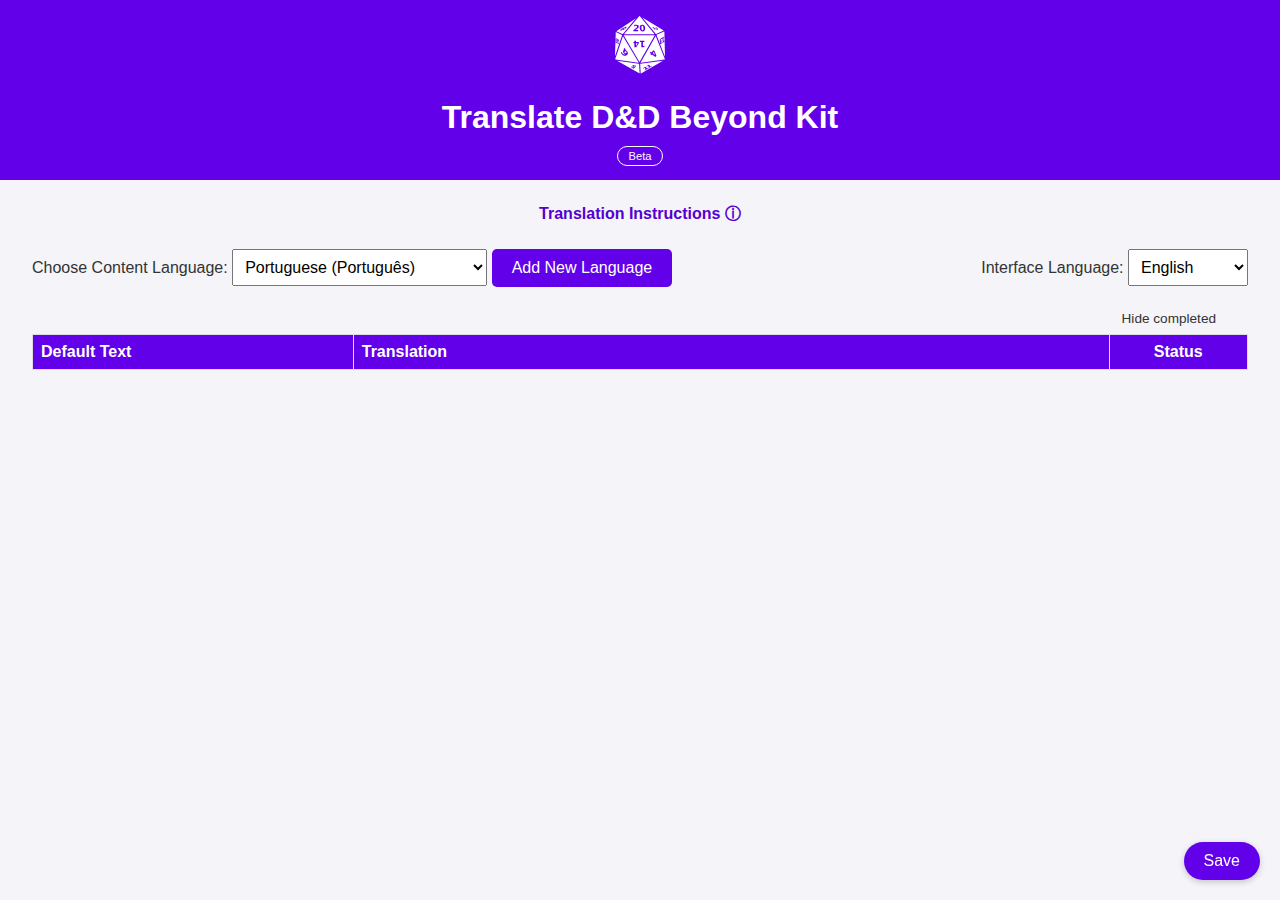
<file: website/translate/index.html>
<!DOCTYPE html>
<html lang="en">

<head>
  <meta charset="UTF-8">
  <meta name="viewport" content="width=device-width, initial-scale=1.0">
  <title>Translate D&D Beyond Kit</title>
  <link rel="shortcut icon" href="/favicon.png" type="image/x-icon">
  <style>
    body {
      font-family: Arial, sans-serif;
      margin: 0;
      padding: 0;
      background-color: #f4f4f9;
      color: #333;
    }

    header {
      background-color: #6200ea;
      color: #fff;
      padding: 1em;
      text-align: center;
    }

    header svg {
      width: 50px;
      cursor: pointer;
    }

    header h1 {
      margin-bottom: .6rem;
    }

    header span {
      font-size: 0.7em;
      border-radius: 20px;
      padding: 3px 10px;
      border: 1px solid #fff;
      cursor: pointer;
    }

    main {
      padding: 0.5em 2em 2em 2em;
    }

    select,
    button {
      padding: 0.5em;
      margin: 0.5em 0;
      font-size: 1em;
    }

    table {
      width: 100%;
      border-collapse: collapse;
      margin-top: .5em;
      table-layout: fixed;
    }

    table,
    th,
    td {
      border: 1px solid #ddd;
    }

    th,
    td {
      padding: 0.5em;
      text-align: left;
    }

    th {
      background-color: #6200ea;
      color: white;
      user-select: none;
    }

    th.resizable {
      position: relative;
    }

    th.resizable:nth-child(1) {
      cursor: col-resize;
    }

    th.resizable::after {
      content: "";
      position: absolute;
      right: 0;
      top: 0;
      bottom: 0;
      width: 5px;
    }

    textarea {
      width: 100%;
      padding: 0.5em;
      border: 1px solid #ccc;
      border-radius: 4px;
      font-size: 1em;
      box-sizing: border-box;
      resize: none;
      overflow: hidden;
      min-height: 30px;
    }

    input {
      padding: 0.5em;
      border: 1px solid #ccc;
      border-radius: 4px;
      font-size: 1em;
      box-sizing: border-box;
      resize: none;
      overflow: hidden;
      min-height: 30px;
      margin-bottom: 10px;
    }

    textarea:focus,
    input:focus {
      outline: none;
      border-color: #6200ea;
      box-shadow: 0 0 3px #6200ea;
    }

    .status-complete {
      color: #1bb10e;
      background-color: #cdffc8;
      font-weight: bold;
      text-align: center;
    }

    .status-incomplete {
      color: #c00010;
      background-color: #ffe2e3;
      font-weight: bold;
      text-align: center;
    }

    .translations-area {
      display: flex;
      align-items: center;
      justify-content: space-between;
    }

    .step-by-step {
      text-align: center;
      display: flex;
      align-items: center;
      justify-content: center;
    }

    .step-by-step p {
      font-weight: bold;
      color: #5600cf;
      transition: color ease 0.3s;
      cursor: pointer;
    }

    .step-by-step p:hover {
      color: #9430ff;
    }

    .popup {
      display: none;
      position: fixed;
      top: 50%;
      left: 50%;
      transform: translate(-50%, -50%);
      width: 50%;
      padding: 20px;
      background-color: white;
      border-radius: 10px;
      box-shadow: 0 0 10px rgba(0, 0, 0, 0.1);
      z-index: 100;
      line-height: 130%;
    }

    .popup h2 {
      text-align: center;
    }

    .popup .close-area {
      display: flex;
      align-items: center;
      justify-content: center;
    }

    .popup button {
      padding: 10px 20px;
      background-color: #6200ea;
      color: white;
      border: none;
      border-radius: 5px;
      cursor: pointer;
    }

    .popup a {
      text-decoration: none;
      color: #281e35;
      cursor: pointer;
      font-size: 0.7rem;
    }

    #overlay {
      position: fixed;
      top: 0;
      left: 0;
      width: 100%;
      height: 100%;
      background-color: rgba(0, 0, 0, 0.5);
      display: none;
    }

    #floatingButton {
      position: fixed;
      bottom: 20px;
      right: 20px;
      border-radius: 30px;
      background-color: #6200ea;
      color: white;
      padding: 10px 20px;
      cursor: pointer;
      z-index: 1000;
      box-shadow: 0 2px 6px rgba(0, 0, 0, 0.2);
      transition: all ease .3s;
    }

    #floatingButton:hover {
      background-color: #791aff;
      transform: translate(0, -3px);
    }

    .filters-area {
      display: flex;
      align-items: center;
      justify-content: flex-end;
    }

    .filters-area span {
      font-size: 0.85rem;
      cursor: pointer;
      margin-top: 1rem;
      margin-right: 2rem;
      user-select: none;
    }

    #newLanguage {
      background-color: #6200ea;
      color: white;
      padding: 10px 20px;
      border: none;
      border-radius: 5px;
      cursor: pointer;
      transition: all ease .3s;
    }

    #newLanguage:hover {
      background-color: #791aff;
    }
  </style>
</head>

<body>
  <header>
    <div onclick="window.open('https:\/\/dnd-beyond-kit.hoffmann.io', '_blank')">
      <svg version="1.1" viewBox="0 0 272.33 313.39" xmlns="http://www.w3.org/2000/svg">
        <title>Twenty-Sided Dice</title>
        <g transform="translate(-246.69 -375.67)">
          <path
            d="m379.93 375.67c-0.57042 0.0194-1.2261 0.22811-1.5854 0.73174l-80.673 96.527c-1.3425 1.6806-1.4331 2.0557 0.3659 2.0732l161.59-0.42695c2.2208-0.18146 2.2305-0.0702 0.79265-1.9513l-79.271-96.527c-0.16389-0.25521-0.64874-0.44097-1.2196-0.42694zm15.488 8.5979 72.746 88.478c0.97444 1.1817 1.2119 1.2488 2.927 0.42695l38.355-17.562c2.5123-1.1339 2.1642-1.3661 0.48784-2.5002l-114.52-68.843zm-33.964 3.2317c-0.034-0.0722-0.6255 0.36995-1.9513 1.2806l-105.61 69.514 33.05 15c1.7241 0.56842 2.2392 0.59885 3.3536-0.79279l69.697-83.234c0.98238-1.1366 1.4962-1.6962 1.4634-1.7684zm33.416 35.245c4.6684 2e-4 8.4059 1.6096 11.159 4.8173 2.7517 3.1917 4.3047 7.7518 4.6954 13.659 0.3892 5.8913-0.59833 10.451-2.927 13.659-2.3298 3.1917-5.8196 4.7562-10.488 4.7562-4.6846 0-8.4072-1.5645-11.159-4.7562-2.7527-3.2077-4.3057-7.7676-4.6952-13.659-0.3907-5.9071 0.59706-10.467 2.9269-13.659 2.3287-3.2077 5.8034-4.8171 10.488-4.8173zm-30.672 0.36587c4.2558 2e-4 7.4467 0.93134 9.5125 2.805 2.0817 1.8738 2.8256 4.4546 2.3171 7.8051-0.29394 1.9374-1.0612 3.7439-2.3171 5.4271-1.2535 1.6674-3.683 3.9578-7.3173 6.7684l-8.5977 6.6466h15.61l-0.97563 6.7075h-25.854l1.0366-6.7075 14.696-11.464c1.3181-1.048 2.3411-2.0485 3.0488-3.0489 0.70753-1.0004 1.1165-2.091 1.2804-3.1708 0.25311-1.6674-0.0642-3.0083-1.0364-4.0245-0.95756-1.0162-2.4107-1.5243-4.2686-1.5245-1.4292 1.9e-4 -3.0242 0.35649-4.8173 0.97563-1.7907 0.60354-3.7333 1.4763-5.8539 2.683l1.1587-7.8051c2.1679-0.68277 4.272-1.1751 6.3417-1.5243 2.072-0.36527 4.0994-0.5487 6.0366-0.5489zm31.099 5.9149c-1.9691 0-3.3036 0.91787-4.0246 2.7439-0.72196 1.8104-0.9647 4.9443-0.67069 9.3905 0.29703 4.494 0.92682 7.6096 1.8902 9.4516 0.96343 1.842 2.4214 2.805 4.3905 2.805 1.9532 0 3.3047-0.96294 4.0245-2.805 0.71981-1.842 0.96786-4.9576 0.67083-9.4516-0.29409-4.4462-0.92926-7.5801-1.8904-9.3905-0.94639-1.826-2.4214-2.7439-4.3903-2.7439zm-87.686 4.9391c0.84542 0 1.4391 0.2117 1.7073 0.67083 0.5305 0.91321-0.14034 2.6937-1.9512 5.4269-1.8165 2.7429-3.9027 5.0749-6.2807 6.9514-2.3843 1.8715-5.0217 3.2797-7.8661 4.2075-1.8448 0.60178-3.1177 0.75963-3.8414 0.42674-0.73034-0.33796-0.89867-1.1819-0.48785-2.4391-1.3742 1.4533-2.8096 2.714-4.3295 3.7197-1.5197 1.0055-3.068 1.7864-4.6952 2.3171-2.4218 0.78989-3.8802 0.73232-4.2684-0.18341-0.38855-0.91514 0.30804-2.6709 2.0121-5.2441 1.6916-2.5542 3.5833-4.7209 5.732-6.4636 2.1357-1.7386 4.4561-2.9866 6.8905-3.7806 1.6271-0.53074 2.7625-0.67044 3.4147-0.36586 0.6584 0.29504 0.81134 1.0236 0.48777 2.1341 1.4869-1.6081 3.0585-2.9626 4.7563-4.0854 1.6912-1.128 3.4599-2.0202 5.3049-2.6221 1.4223-0.46382 2.5694-0.6683 3.4147-0.67065zm162.75 1.4634c1.4516 1.2147 2.7929 2.4709 4.0245 3.6586 1.2409 1.1877 2.3675 2.3335 3.3536 3.4758 2.1663 2.5094 3.3182 4.4606 3.4148 5.8538 0.10532 1.4026-0.83845 2.1208-2.8051 2.1341-1.1369 0-2.4662-0.33132-3.9634-0.91457-1.488-0.58323-3.852-1.7784-7.1344-3.6586l-7.8051-4.4515 7.9882 9.2077-3.9636 0.0605-13.171-15.244 3.9635-0.0605 13.354 7.6223c1.2054 0.67924 2.2397 1.2006 3.1099 1.5243 0.87015 0.32392 1.6224 0.49211 2.256 0.48782 0.97856 0 1.4409-0.36782 1.4636-1.0365 0.031-0.65954-0.39577-1.5265-1.3415-2.6221-0.7275-0.84257-1.6986-1.8055-2.927-2.805-1.2191-0.99944-2.6959-2.0332-4.3904-3.1708l4.5735-0.0605zm-168.18 4.0856c-0.4525 0.0429-1.0636 0.13658-1.7685 0.36586-1.422 0.46383-2.6816 1.1107-3.7806 1.8902-1.1116 0.78381-2.015 1.6746-2.683 2.683-0.67418 1.018-0.82079 1.7122-0.42675 2.0123 0.39377 0.30011 1.3345 0.2158 2.7439-0.24392 1.4094-0.45972 2.6627-1.097 3.7806-1.8904 1.1053-0.78889 2.0089-1.7259 2.683-2.7439 0.66799-1.0084 0.81421-1.6565 0.42692-1.9513-0.20018-0.14441-0.52328-0.16392-0.97555-0.12101zm-13.232 4.6343c-0.36241 0.0274-0.83235 0.11897-1.4025 0.3048-1.1403 0.37209-2.1409 0.92723-3.0488 1.5854-0.92102 0.66246-1.6946 1.4081-2.2564 2.2563-0.57423 0.86714-0.72974 1.4367-0.42677 1.7074 0.30907 0.26128 1.0676 0.18537 2.1953-0.18342 1.1403-0.37192 2.1278-0.86207 3.0488-1.5245 0.92705-0.67184 1.6818-1.45 2.256-2.3171 0.56186-0.84823 0.73614-1.385 0.42699-1.6463-0.15414-0.13069-0.43048-0.21055-0.79272-0.18343zm226.1 15.61c-0.32817 0.0235-0.84598 0.21231-1.6463 0.5487l-39.391 17.988c-1.3986 0.63494-1.3106 1.4906-0.79271 2.5611l45.794 116.16-3.2927-135.31c-0.1015-1.4797-0.12292-1.9905-0.67092-1.9513zm-264.15 3.5976-4.2074 131.65 38.782-113.91c0.57289-1.6822 0.55941-1.7673-0.60982-2.3171l-33.964-15.427zm210.86 17.074-165.25 0.42695c-2.3616-0.0351-2.2638-0.0331-1.0975 1.8902l83.905 141.53c1.417 2.1597 1.2654 2.0918 2.744-0.121l80.612-141.77c0.70556-1.1261 1.2108-1.914-0.91475-1.9513zm6.5856 3.7197c-0.15225 0.0645-0.31859 0.63826-0.79265 1.5244l-81.161 142.81c-0.88551 1.5076-1.0961 2.0479 1.0366 1.7074l128.85-17.744c2.0434-0.46654 1.9814-1.1973 1.2807-3.2319l-48.599-123.48c-0.3215-1.1829-0.45694-1.6494-0.60972-1.5854zm-178.18 1.3415c-0.15801 0.11311-0.30011 0.71495-0.60981 1.5854l-41.16 121.16c-0.70087 2.5741-0.78013 3.5412 1.8293 4.0245l123.11 17.805c2.328 0.34987 2.0303-0.82265 1.4634-1.9513l-83.783-141.35c-0.52732-1.0678-0.69637-1.394-0.85367-1.2804zm224.03 1.5854 0.24391 5.061-4.1464 2.683 0.97555 18.354 4.1464-4.0856 0.30503 5.0002-4.2075 4.0245-4.4513 2.866-1.2196-23.354-1.9512 1.2195 0.0602 1.4635c-0.91317-0.12686-1.8031-0.0703-2.683 0.12101-0.88743 0.21015-1.724 0.56568-2.5611 1.0976-1.2436 0.79027-2.1813 1.7144-2.8049 2.805-0.63176 1.0958-0.91849 2.281-0.85375 3.5367 0.0658 1.2939 0.44182 2.0305 1.1586 2.2563 0.70919 0.24352 1.7242-0.0194 3.0488-0.85369l1.8905-1.2196 0.24384 4.7563-1.9512 1.2195c-1.1785 0.74872-2.0744 1.6235-2.6221 2.5611-0.54699 0.95007-0.79243 1.9911-0.73179 3.1708 0.0562 1.0908 0.3842 1.7723 0.97555 2.0122 0.59166 0.23979 1.4151 0.0409 2.4391-0.60978 0.75595-0.4802 1.4979-1.1331 2.2564-1.8902 0.75843-0.75709 1.5188-1.6166 2.2561-2.6221l0.24385 5.366c-0.9055 0.99476-1.7829 1.8406-2.683 2.6221-0.89994 0.7813-1.805 1.4545-2.683 2.0122-2.3651 1.5029-4.1328 2.0594-5.366 1.5854-1.2406-0.45601-1.9478-1.8939-2.0732-4.3293-0.0854-1.6617 0.10353-3.2126 0.60975-4.6343 0.50655-1.4092 1.3032-2.7133 2.3782-3.8417-1.2528 0.28527-2.2296 0.0352-2.9268-0.79261-0.70485-0.80978-1.0614-2.1345-1.1587-4.0245-0.14439-2.8159 0.40147-5.3949 1.7073-7.7442 1.3066-2.3367 3.3262-4.3531 5.9758-6.0367 0.93466-0.59397 1.8498-1.1054 2.8049-1.4634 0.19534-0.076 0.41248-0.11706 0.60981-0.18342l0.0602-0.0605 12.683-8.049zm-259.82 9.8783c0.6217-0.0409 1.2735 0.16196 2.0122 0.60977 1.6284 0.98637 2.8197 2.836 3.5366 5.5488 0.0451 0.17173 0.0817 0.3725 0.12099 0.5489l0.24385-3.2319 8.7808 5.3052-0.36589 4.4512-2.8658-1.7074-1.2807 15.976 2.988 0.60977-0.30494 4.3295-3.049-0.54889-3.0489-1.8902 1.6466-20.366-2.5002-1.4635c0.37493 2.3359 0.49744 5.0261 0.24393 8.1099-0.33681 4.0977-1.1451 6.9526-2.378 8.6588-1.2394 1.714-2.7548 2.0163-4.5734 0.91477-0.57615-0.34909-1.118-0.77466-1.6462-1.2806-0.52827-0.50597-1.083-1.0919-1.5855-1.7682l0.36598-4.5734c0.49047 0.82051 1.0125 1.4951 1.4634 2.0124 0.44989 0.52841 0.89392 0.94832 1.3415 1.2196 0.96238 0.58284 1.7534 0.49385 2.3781-0.24391 0.62368-0.72666 1.0198-2.1187 1.2806-4.1465-0.41408 0.31882-0.828 0.48294-1.2806 0.48781-0.45377 0.0195-0.95423-0.1191-1.4635-0.42694-1.2814-0.77604-2.2046-2.1269-2.8658-4.0854-0.6672-1.962-0.92951-4.1824-0.73179-6.5856 0.21841-2.6578 0.8188-4.5363 1.8293-5.6099 0.50488-0.53134 1.0855-0.81174 1.7074-0.8537zm0.91444 4.4513c-0.22727 0.0506-0.44006 0.21267-0.60957 0.48781-0.34553 0.55805-0.55148 1.5372-0.67076 2.988-0.1191 1.4508-0.1033 2.644 0.12101 3.5367 0.21967 0.90032 0.6488 1.5446 1.2196 1.8902 0.56497 0.34246 0.99584 0.19319 1.3414-0.36585 0.33901-0.55027 0.55149-1.537 0.67067-2.9878 0.1191-1.4508 0.0976-2.6364-0.12101-3.5367-0.22617-0.89271-0.59341-1.4871-1.1585-1.8293-0.28544-0.17369-0.56527-0.23417-0.79287-0.18344zm96.832 9.0246h8.6588v6.4636h15.793v7.8662l-14.269 21.22h-10.183v-22.44h-5.061v-6.6466h5.061v-6.4636zm30.001 0h24.818v6.3417h-8.049v22.989l8.2928-1.7074v6.2197l-8.2928 1.7074h-8.72v-29.208h-8.049v-6.3417zm-21.342 13.11v14.939l10.061-14.939h-10.061zm-61.282 26.891 5.7319 7.8051-2.683 1.7684c0.4139 0.0937 0.79707 0.16391 1.2195 0.30478 3.3674 1.1358 6.4656 3.6471 9.2686 7.4392 3.0894 4.18 4.3354 8.1296 3.7195 11.952-0.63811 3.8155-3.1154 7.1327-7.3782 9.9394-4.369 2.8766-8.7658 3.8362-13.232 2.805-4.4888-1.0379-8.4402-3.9295-11.891-8.5979-1.0935-1.4795-2.0861-2.9336-2.9269-4.4513-0.84098-1.5177-1.5645-3.0819-2.1952-4.6954l4.8782-3.2317c0.47722 1.7144 1.0633 3.2645 1.7073 4.6343 0.63193 1.3776 1.3458 2.6315 2.1952 3.7806 1.8261 2.4705 3.8229 4.0017 5.9758 4.6343 2.141 0.64041 4.3787 0.37797 6.7684-0.85366-1.2792-0.56706-2.4357-1.3368-3.5366-2.2563-1.1127-0.91164-2.1437-2.0465-3.1097-3.3537-2.4314-3.2895-3.6328-6.4597-3.5368-9.5125 0.0856-3.0672 1.4011-5.4474 3.9635-7.1345 0.70856-0.46635 1.4526-0.81816 2.1951-1.0976l-3.9634-5.366 6.8295-4.5123zm155.61 11.281 6.6464 5.1221 10.61 24.879-5.305 7.866-19.147-14.635-2.6221 3.9026-5.6709-4.3293 2.683-3.9636-5.549-4.2074 4.5734-6.7075 5.4879 4.2684 8.293-12.195zm-151.04 6.1586c-1.033 0.0683-2.1326 0.5167-3.2928 1.2806-1.5468 1.0184-2.396 2.1158-2.6219 3.3537-0.24861 1.2314 0.13655 2.6204 1.2195 4.0856 1.0723 1.4508 2.2768 2.2806 3.5976 2.5 1.2983 0.21288 2.7216-0.20098 4.2684-1.2196 1.547-1.0184 2.4346-2.1224 2.683-3.3536 0.22617-1.2379-0.14829-2.6348-1.2195-4.0856-1.083-1.465-2.2993-2.2871-3.5976-2.5-0.3304-0.0547-0.69232-0.0839-1.0367-0.0604zm153.66 2.6222-5.244 7.744 12.683 9.7564-7.4393-17.5zm-199.58 48.843 120.8 68.539c1.5641 0.94791 1.9296 0.60252 1.7073-1.0366l-2.5611-48.05c-0.0697-1.5507-0.27982-2.1821-1.8901-2.4391l-118.05-17.013zm249.76 0.121-122.63 16.952c-1.618 0.23844-1.3259 1.0328-1.3415 2.1952l2.6221 48.904c0.13476 1.4838 0.0914 2.0158 1.8902 1.0976l119.46-69.149zm-76.771 21.098 8.9637 9.9394 7.0123-4.1464 1.9513 2.1952-18.415 10.915-2.9877 1.7684-18.415 10.915-1.9513-2.1343 7.0124-4.1464-7.1344-7.8051-6.5855 4.8172-1.9513-2.1342 6.5857-4.7562 7.5001-4.4514 9.0247 9.9394 3.9635-2.3782 2.9878-1.7684 3.9636-2.3781-7.0734-7.8051-6.6466 4.8172-1.8901-2.1343 6.5855-4.8171 7.5002-4.4515zm-80.612 1.4635c2.3727 0.10779 4.5151 0.9278 6.5247 2.439 2.2312 1.678 3.1759 3.4877 2.8051 5.488-0.3712 2.0004-2.0271 4.0005-4.9393 5.9759-1.7322 1.1749-3.522 1.9776-5.305 2.5l2.0732 1.5854-4.6954 3.1708-4.1464-3.1098 1.5244-1.0366c-2.597-0.17033-4.9427-1.0198-7.0733-2.6221-0.80232-0.6033-1.5301-1.1899-2.1343-1.8293-0.61204-0.63396-1.1331-1.3134-1.5854-2.0122l3.3539-2.2561c0.35511 0.76466 0.75556 1.4088 1.2195 2.0122 0.47184 0.59791 1.0198 1.1752 1.6463 1.6464 1.3142 0.98833 2.7663 1.4941 4.2684 1.5244 1.5101 0.0247 3.0446-0.46856 4.6954-1.4024-0.92419-0.11621-1.7706-0.30451-2.5612-0.60981-0.79057-0.3053-1.5075-0.70234-2.195-1.2195-1.75-1.3159-2.6206-2.7894-2.6221-4.3295 0.0191-1.5396 0.91928-2.8892 2.6829-4.0855 1.9496-1.3224 4.0987-1.93 6.4636-1.8293zm1.0367 3.6587c-0.92364 0.0685-1.8754 0.4452-2.9269 1.1586-1.0598 0.71884-1.6851 1.418-1.8293 2.0732-0.13663 0.64979 0.20375 1.2489 0.97556 1.8293 0.77179 0.58039 1.5844 0.85639 2.5 0.79272 0.92348-0.0696 1.9283-0.50067 2.9879-1.2195 1.0516-0.71334 1.6241-1.3571 1.7684-2.0122 0.1444-0.65529-0.14241-1.3099-0.9146-1.8904-0.77197-0.58028-1.6374-0.80081-2.5611-0.73164z"
            fill="white" />
        </g>
      </svg>
    </div>
    <h1 id="headerTitle">Translate D&D Beyond Kit</h1>
    <span onclick="window.open('https:\/\/github.com/TaylorHo/dnd-beyond-kit/discussions/17', '_blank')">Beta</span>
  </header>

  <main>

    <div class="step-by-step">
      <p><span id="instructions">Translation Instructions</span> &#9432;</p>
    </div>

    <div class="translations-area">
      <div><label for="languageSelect" id="contentLanguageLabel">Choose Content Language:</label>
        <select id="languageSelect"></select>

        <button id="newLanguage">Add New Language</button>
      </div>

      <div>
        <label for="uiLanguageSelect" id="uiLanguageLabel">Interface Language:</label>
        <select id="uiLanguageSelect"></select>
      </div>
    </div>

    <div class="filters-area">
      <span id="hideCompletedText" onclick="hideOrShowCompletedContent()">Hide completed</span>
    </div>

    <table>
      <thead>
        <tr>
          <th class="resizable" style="width: 25%;" id="defaultTextColumn">Default Text</th>
          <th class="resizable"><span id="translationColumn">Translation</span>&nbsp;<span
              id="translationCompletude"></span>
          </th>
          <th style="width: 10%; text-align: center;" id="statusColumn">Status</th>
        </tr>
      </thead>
      <tbody id="translationTable">
        <!-- Dynamically populated -->
      </tbody>
    </table>

    <div id="floatingButton">
      Save
    </div>

    <div id="fullInstructions" class="popup">
      <!-- Filled dynamically based on current language -->
    </div>
    <div id="sendTranslations" class="popup" style="text-align: center;">
      <!-- Filled dynamically based on current language -->
    </div>
    <div id="sendNewLanguage" class="popup" style="text-align: center;">
      <h2>Add new Language</h2>
      <p>Please, fill in the following fields to add a new language to the extension:</p>

      <label for="language-name-in-english">Language name in English: </label>
      <input type="text" id="language-name-in-english" name="language-name-in-english"><br />

      <label for="language-name-original">Language name in your language: </label>
      <input type="email" id="language-name-original" name="language-name-original"><br />

      <button onclick="goToNewTranslationsPage()" style="margin-top: 20px;">Continue</button>
    </div>
    <div id="overlay" onclick="closePopUp()"></div>

  </main>

  <script>
    const uiTranslations = {
      "en": {
        languageName: "English",
        headerTitle: "Translate D&D Beyond Kit",
        uiLanguageLabel: "Interface Language:",
        contentLanguageLabel: "Language to translate:",
        defaultTextColumn: "Default Text (English)",
        translationColumn: "Translation",
        statusColumn: "Status",
        newLanguageButton: "Add New Language",
        complete: "Complete",
        incomplete: "Incomplete",
        save: "Save",
        instructions: {
          title: "Instructions for translation",
          instructions: "Translation Instructions",
          structure: "Page Editing Structure",
          languageToBeTranslated: "Choose the language to be translated in the top left corner.",
          interfaceLanguage: "Choose the interface language in the top right corner.",
          table: "Table",
          standardText: "Standard Text",
          originalText: "Original text in English",
          translation: "Translation",
          translationText: "Translation in the chosen language and the translation completeness percentage",
          status: "Status",
          statusText: "Indicates if there is already a translation",
          howToUse: "How to use",
          step1: `Fill in the fields of the "Translation" column with the respective translation for the chosen language.`,
          step2: `Once you have finished the translations/edits you want to make, click the "Save" button at the bottom right corner.`,
          step3: `After clicking the button, fill in your name and email (optional, if you want credits on the extension page).`,
          step4: `Finally, click "Submit Translations." We will receive them and include them in the extension as soon as possible.`,
          close: "Close",
        },
        sendForm: {
          title: "Send Translations",
          instructions: "The information below is optional. If provided, we will add your translation credits to the extension’s page.",
          name: "Name (Optional)",
          email: "E-mail/Website/Link (Optional)",
          send: "Send Translations",
          justDownload: "Just download the JSON file",
        },
        hideCompleted: "Hide completed",
        showCompleted: "Show completed",
      },
      "pt": {
        languageName: "Português",
        headerTitle: "Traduzir D&D Beyond Kit",
        uiLanguageLabel: "Idioma da Interface:",
        contentLanguageLabel: "Idioma para tradução:",
        defaultTextColumn: "Texto Padrão (Inglês)",
        translationColumn: "Tradução",
        statusColumn: "Status",
        newLanguageButton: "Adicionar Novo Idioma",
        complete: "Completo",
        incomplete: "Incompleto",
        save: "Salvar",
        instructions: {
          title: "Instruções de tradução",
          instructions: "Instruções de Tradução",
          structure: "Estrutura da página de edição",
          languageToBeTranslated: "Escolha do idioma a ser traduzido no canto superior esquerdo.",
          interfaceLanguage: "Escolha do idioma da interface no canto superior direito.",
          table: "Tabela",
          standardText: "Texto padrão",
          originalText: "Texto original no Inglês",
          translation: "Tradução",
          translationText: "Tradução no idioma escolhido e a porcentagem de completude das traduções",
          status: "Status",
          statusText: "Indica se já existe uma tradução",
          howToUse: "Como utilizar",
          step1: `Preencha os campos da coluna "Tradução" com a respectiva tradução para o idioma escolhido.`,
          step2: `Ao finalizar as traduções/edições que gostaria de fazer, clique no botão "Salvar" no canto inferior direito.`,
          step3: `Após clicar no botão, preencha seu nome e e-mail (opcionais, caso queira créditos na página da extensão).`,
          step4: `Por fim, clique em "Enviar traduções". Nós vamos recebê-las e incluir na extensão o quanto antes possível.`,
          close: "Fechar",
        },
        sendForm: {
          title: "Enviar traduções",
          instructions: "Os dados a baixo são opcionais. Se forem informados, vamos adicionar seus créditos da tradução na página da extensão.",
          name: "Nome (Opcional)",
          email: "E-mail/Website/Link (Opcional)",
          send: "Enviar Traduções",
          justDownload: "Apenas baixar o arquivo JSON",
        },
        hideCompleted: "Esconder concluídas",
        showCompleted: "Mostrar concluídas",
      },
      "fr": {
        languageName: "Français",
        headerTitle: "Traduire le D&D Beyond Kit",
        uiLanguageLabel: "Langue de l'interface :",
        contentLanguageLabel: "Langue à traduire :",
        defaultTextColumn: "Texte par défaut (Anglais)",
        translationColumn: "Traduction",
        statusColumn: "Statut",
        newLanguageButton: "Ajouter une nouvelle langue",
        complete: "Complet",
        incomplete: "Incomplet",
        save: "Sauvegarder",
        instructions: {
          title: "Instructions pour la traduction",
          instructions: "Instructions de Traduction",
          structure: "Structure de la page d'édition",
          languageToBeTranslated: "Choisissez la langue à traduire en haut à gauche.",
          interfaceLanguage: "Choisissez la langue de l'interface en haut à droite.",
          table: "Tableau",
          standardText: "Texte standard",
          originalText: "Texte original en anglais",
          translation: "Traduction",
          translationText: "Traduction dans la langue choisie et le pourcentage de complétion des traductions",
          status: "Statut",
          statusText: "Indique si une traduction existe déjà",
          howToUse: "Comment utiliser",
          step1: `Remplissez les champs de la colonne "Traduction" avec la traduction respective pour la langue choisie.`,
          step2: `Lorsque vous avez terminé les traductions/éditions que vous souhaitez effectuer, cliquez sur le bouton "Enregistrer" en bas à droite.`,
          step3: `Après avoir cliqué sur le bouton, remplissez votre nom et votre email (optionnels, si vous souhaitez des crédits sur la page de l'extension).`,
          step4: `Enfin, cliquez sur "Soumettre les traductions". Nous les recevrons et les inclurons dans l'extension dès que possible.`,
          close: "Fermer",
        },
        sendForm: {
          title: "Envoyer des traductions",
          instructions: "Les informations ci-dessous sont facultatives. Si elles sont fournies, nous ajouterons vos crédits de traduction à la page de l'extension.",
          name: "Nom (Optionnel)",
          email: "E-mail/Website/Link (Optionnel)",
          send: "Envoyer les traductions",
          justDownload: "Il suffit de télécharger le fichier JSON",
        },
        hideCompleted: "Masquer terminées",
        showCompleted: "Afficher terminées",
      },
      "it": {
        languageName: "Italiano",
        headerTitle: "Traduci D&D Beyond Kit",
        uiLanguageLabel: "Lingua dell'interfaccia:",
        contentLanguageLabel: "Lingua da tradurre:",
        defaultTextColumn: "Testo di default (Inglese)",
        translationColumn: "Traduzione",
        statusColumn: "Stato",
        newLanguageButton: "Aggiungi Nuova Lingua",
        complete: "Completo",
        incomplete: "Incompleto",
        save: "Salva",
        instructions: {
          title: "Istruzioni per la traduzione",
          instructions: "Istruzioni di Traduzione",
          structure: "Struttura della pagina di modifica",
          languageToBeTranslated: "Scegli la lingua da tradurre nell'angolo in alto a sinistra.",
          interfaceLanguage: "Scegli la lingua dell'interfaccia nell'angolo in alto a destra.",
          table: "Tabella",
          standardText: "Testo standard",
          originalText: "Testo originale in inglese",
          translation: "Traduzione",
          translationText: "Traduzione nella lingua scelta e il percentuale di completezza delle traduzioni",
          status: "Stato",
          statusText: "Indica se esiste già una traduzione",
          howToUse: "Come utilizzare",
          step1: `Compila i campi della colonna "Traduzione" con la rispettiva traduzione per la lingua scelta.`,
          step2: `Una volta terminato le traduzioni/modifiche che desideri fare, clicca sul pulsante "Salva" nell'angolo in basso a destra.`,
          step3: `Dopo aver cliccato sul pulsante, compila il tuo nome e email (opzionali, se desideri i crediti nella pagina dell'estensione).`,
          step4: `Infine, clicca su "Invia traduzioni". Le riceveremo e le includeremo nell'estensione il prima possibile.`,
          close: "Chiudi",
        },
        sendForm: {
          title: "Invia Traduzioni",
          instructions: "I dati qui sotto sono facoltativi. Se forniti, aggiungeremo i crediti della tua traduzione alla pagina dell'estensione.",
          name: "Nome (Opzionale)",
          email: "E-mail/Website/Link (Opzionale)",
          send: "Invia Traduzioni",
          justDownload: "Basta scaricare il file JSON",
        },
        hideCompleted: "Nascondi completate",
        showCompleted: "Mostra completate",
      },
      "es": {
        languageName: "Español",
        headerTitle: "Traducir D&D Beyond Kit",
        uiLanguageLabel: "Idioma de la interfaz:",
        contentLanguageLabel: "Idioma para traducir:",
        defaultTextColumn: "Texto por defecto (Inglés)",
        translationColumn: "Traducción",
        statusColumn: "Estado",
        newLanguageButton: "Agregar Nuevo Idioma",
        complete: "Completo",
        incomplete: "Incompleto",
        save: "Ahorrar",
        instructions: {
          title: "Instrucciones para la traducción",
          instructions: "Instrucciones de Traducción",
          structure: "Estructura de la página de edición",
          languageToBeTranslated: "Elige el idioma a traducir en la esquina superior izquierda.",
          interfaceLanguage: "Elige el idioma de la interfaz en la esquina superior derecha.",
          table: "Tabla",
          standardText: "Texto estándar",
          originalText: "Texto original en inglés",
          translation: "Traducción",
          translationText: "Traducción en el idioma elegido y el porcentaje de completitud de las traducciones",
          status: "Estado",
          statusText: "Indica si ya existe una traducción",
          howToUse: "Cómo utilizar",
          step1: `Llenar los campos de la columna "Traducción" con la traducción respectiva para el idioma elegido.`,
          step2: `Al finalizar las traducciones/ediciones que deseas hacer, haz clic en el botón "Guardar" en la esquina inferior derecha.`,
          step3: `Después de hacer clic en el botón, completa tu nombre y correo electrónico (opcional, si deseas créditos en la página de la extensión).`,
          step4: `Finalmente, haz clic en "Enviar traducciones". Las recibiremos e incluiremos en la extensión lo antes posible.`,
          close: "Cerrar",
        },
        sendForm: {
          title: "Enviar Traducciones",
          instructions: "Los datos a continuación son opcionales. Si se proporcionan, añadiremos tus créditos de traducción a la página de la extensión.",
          name: "Nombre (Opcional)",
          email: "Correo electrónico/Website/Link (Opcional)",
          send: "Enviar Traducciones",
          justDownload: "Solo descargar el archivo JSON",
        },
        hideCompleted: "Ocultar completadas",
        showCompleted: "Mostrar completadas",
      },
      "de": {
        languageName: "Deutsch",
        headerTitle: "Übersetzen des D&D Beyond Kit",
        uiLanguageLabel: "Schnittstellensprache:",
        contentLanguageLabel: "Sprache zu übersetzen:",
        defaultTextColumn: "Standardtext (Englisch)",
        translationColumn: "Übersetzung",
        statusColumn: "Status",
        newLanguageButton: "Neue Sprache hinzufügen",
        complete: "Vervollständigt",
        incomplete: "Unvollständig",
        save: "Speichern",
        instructions: {
          title: "Anleitung zur Übersetzung",
          instructions: "Übersetzungsanweisungen",
          structure: "Aufbau der Bearbeitungsseite",
          languageToBeTranslated: "Wählen Sie die Sprache, die übersetzt werden soll, in der oberen linken Ecke.",
          interfaceLanguage: "Wählen Sie die Sprache der Benutzeroberfläche in der oberen rechten Ecke.",
          table: "Tabelle",
          standardText: "Standardtext",
          originalText: "Originaltext auf Englisch",
          translation: "Übersetzung",
          translationText: "Übersetzung in die gewählte Sprache und der Prozentsatz der Abschlussrate der Übersetzungen",
          status: "Status",
          statusText: "Gibt an, ob es bereits eine Übersetzung gibt",
          howToUse: "So verwenden Sie es",
          step1: `Füllen Sie die Felder der Spalte "Übersetzung" mit der jeweiligen Übersetzung in die gewählte Sprache aus.`,
          step2: `Wenn Sie die gewünschten Übersetzungen/Änderungen abgeschlossen haben, klicken Sie auf die Schaltfläche "Speichern" in der unteren rechten Ecke.`,
          step3: `Nach dem Klicken auf die Schaltfläche, füllen Sie Ihren Namen und Ihre E-Mail-Adresse aus (optional, wenn Sie Credits auf der Erweiterungsseite möchten).`,
          step4: `Schließlich klicken Sie auf "Übersetzungen einreichen". Wir erhalten sie und fügen sie so schnell wie möglich zur Erweiterung hinzu.`,
          close: "Schließen",
        },
        sendForm: {
          title: "Übersetzungen senden",
          instructions: "Die unten stehenden Daten sind optional. Wenn sie bereitgestellt werden, fügen wir Ihre Übersetzungs-Credits zur Erweiterungsseite hinzu.",
          name: "Name (Optional)",
          email: "E-mail/Website/Link (Optional)",
          send: "Übersetzungen senden",
          justDownload: "Einfach die JSON-Datei herunterladen",
        },
        hideCompleted: "Abgeschlossene ausblenden",
        showCompleted: "Abgeschlossene anzeigen",
      },
      "cz": {
        languageName: "Čeština",
        headerTitle: "Přeložit D&D Beyond Kit",
        uiLanguageLabel: "Jazyk rozhraní:",
        contentLanguageLabel: "Jazyk k překladu:",
        defaultTextColumn: "Výchozí text (anglicky)",
        translationColumn: "Překlad",
        statusColumn: "Status",
        newLanguageButton: "Přidat nový jazyk",
        complete: "Dokončeno",
        incomplete: "Nedokončeno",
        save: "Uložit",
        instructions: {
          title: "Návod k překladu",
          instructions: "Pokyny pro překlad",
          structure: "Struktura editační stránky",
          languageToBeTranslated: "Vyberte jazyk, který chcete přeložit, v levém horním rohu.",
          interfaceLanguage: "Vyberte jazyk rozhraní v pravém horním rohu.",
          table: "Tabulka",
          standardText: "Standardní text",
          originalText: "Původní text v angličtině",
          translation: "Překlad",
          translationText: "Překlad do zvoleného jazyka a procento úplnosti překladů",
          status: "Status",
          statusText: "Indikuje, zda již existuje překlad",
          howToUse: "Jak používat",
          step1: `Vyplňte pole sloupce "Překlad" s odpovídajícím překladem do zvoleného jazyka.`,
          step2: `Po dokončení překladů/úprav, které chcete provést, klikněte na tlačítko "Uložit" v pravém dolním rohu.`,
          step3: `Po kliknutí na tlačítko vyplňte své jméno a e-mail (volitelné, pokud chcete získat kredity na stránce rozšíření).`,
          step4: `Nakonec klikněte na "Odeslat překlady". Dostaneme je a co nejdříve je přidáme do rozšíření.`,
          close: "Zavřít",
        },
        sendForm: {
          title: "Odeslat překlady",
          instructions: "Níže uvedené údaje jsou volitelné. Pokud budou poskytnuty, přidáme vaše překladatelské kredity na stránku rozšíření.",
          name: "Jméno (volitelné)",
          email: "E-mail/Website/Link (volitelné)",
          send: "Odeslat překlady",
          justDownload: "Stačí stáhnout soubor JSON",
        },
        hideCompleted: "Skrýt dokončené",
        showCompleted: "Zobrazit dokončené",
      },
      "ja": {
        languageName: "日本語",
        headerTitle: "D&D Beyond Kit 翻訳",
        uiLanguageLabel: "表示言語:",
        contentLanguageLabel: "翻訳先言語:",
        defaultTextColumn: "デフォルトテキスト (英語)",
        translationColumn: "翻訳",
        statusColumn: "状態",
        newLanguageButton: "新規言語作成",
        complete: "完了",
        incomplete: "未完了",
        save: "保存",
        instructions: {
          title: "翻訳の手引き",
          instructions: "翻訳の手引き",
          structure: "編集ページの構造",
          languageToBeTranslated: "左上で翻訳先言語を選ぶ。",
          interfaceLanguage: "右上で表示言語を選ぶ。",
          table: "表",
          standardText: "デフォルトテキスト",
          originalText: "オリジナルの英語のテキスト",
          translation: "翻訳",
          translationText: "翻訳先のテキストと翻訳完了率",
          status: "状態",
          statusText: "翻訳状態の表示",
          howToUse: "使い方",
          step1: `「翻訳」列のフィールドに選択した言語の翻訳を入力する。`,
          step2: `必要な翻訳/編集を終えたら右下の「保存」ボタンをクリックする。`,
          step3: `ボタンをクリックした後、名前をメールアドレスを入力する（拡張機能のページにクレジットしたい場合のみ）。`,
          step4: `最後に「翻訳を送信」をクリックする。受け取り次第、可能な限り早く拡張機能に取り込みます。`,
          close: "閉じる",
        },
        sendForm: {
          title: "翻訳送信",
          instructions: "この情報はオプションです。もし入力すると、拡張機能のページにクレジットが載ります。",
          name: "名前 (オプション)",
          email: "E-mail/ウェブサイト/リンク (オプション)",
          send: "翻訳を送信",
          justDownload: "JSONファイルをダウンロードだけする",
        },
        hideCompleted: "完了を非表示",
        showCompleted: "未完了を非表示",
      },
      "nl": {
        languageName: "Nederlands",
        headerTitle: "Vertaal D&D Beyond Kit",
        uiLanguageLabel: "Taal van de Interface:",
        contentLanguageLabel: "Taal om te vertalen:",
        defaultTextColumn: "Standaart tekst (Engels)",
        translationColumn: "Vertaling",
        statusColumn: "Staat",
        newLanguageButton: "Voeg een nieuwe taal toe",
        complete: "Compleet",
        incomplete: "Incompleet",
        save: "Bewaar",
        instructions: {
          title: "Instructies voor het vertalen",
          instructions: "Instructies voor het vertalen",
          structure: "Pagina bewerkingsstructuur",
          languageToBeTranslated: "Kies de taal die moet worden vertaald in de linkerbovenhoek.",
          interfaceLanguage: "Kies de interface taal in de rechterbovenhoek.",
          table: "Tabel",
          standardText: "Standaard tekst",
          originalText: "Originele tekst in Engels",
          translation: "Vertaling",
          translationText: "Vertaling in de gekozen taal en de percentage volledigheid vertaling",
          status: "Staat",
          statusText: "Indicatie of daar al een vertaling staat",
          howToUse: "Hoe te gebruiken",
          step1: `Vul in de velden van de "Vertaling" kolom met de respectieve vertaling voor de gekozen taal.`,
          step2: `Eenmaal de vertalingen/wijzigingen die je wilt maken klaar zijn, klik op de "Bewaar" knop in de rechter benedenhoek.`,
          step3: `Na het klikken van de knop, vul jouw naam en email (optioneel, als je krediet wilt op de extensiepagina).`,
          step4: `Tenslotte, klik "Dien vertalingen in." Wij zullen ze krijgen en in de extensie plaatsen zo spoedig mogelijk.`,
          close: "Sluiten",
        },
        sendForm: {
          title: "Stuur vertalingen",
          instructions: "De informatie hieronder is optioneel. Indien u deze voorziet, zullen wij deze toevoegen aan de vertalings kredieten van de extensies pagina.",
          name: "Naam (Optioneel)",
          email: "E-mail/Website/Link (Optioneel)",
          send: "Stuur vertalingen",
          justDownload: "Download gewoon de JSON bestanden",
        },
        hideCompleted: "Verbergen voltooid",
        showCompleted: "Toon voltooid",
      },
      "ru": {
        languageName: "Русский",
        headerTitle: "Перевести Комплект для D&D Beyond",
        uiLanguageLabel: "Язык интерфейса:",
        contentLanguageLabel: "Язык перевода:",
        defaultTextColumn: "Язык по умолчанию (Английский)",
        translationColumn: "Перевод",
        statusColumn: "Статус",
        newLanguageButton: "Добавить Новый Язык",
        complete: "Завершено",
        incomplete: "Незавершено",
        save: "Сохранить",
        instructions: {
          title: "Инструкции для перевода",
          instructions: "Инструкции по переводу",
          structure: "Структура Редактирования Страницы",
          languageToBeTranslated: "Выберите язык перевода в левом верхнем углу.",
          interfaceLanguage: "Выберите язык интерфейса в правом верхнем углу.",
          table: "Таблица",
          standardText: "Стандартный Текст",
          originalText: "Исходный текст на английском",
          translation: "Перевод",
          translationText: "Перевод на выбранный язык и процент завершённости перевода",
          status: "Статус",
          statusText: "Отображает если такой перевод уже есть",
          howToUse: "Как использовать",
          step1: `Заполните поля столбца \"Перевод\" соответствующим переводом на выбранный вами язык`,
          step2: `Как только вы завершили перевод/правки, которые хотите добавить, нажмите на кнопку \"Сохранить\" в правом нижнем углу.`,
          step3: `После нажатия кнопки, заполните в поля своё имя и адрес электронной почтып E-mail (необязательно, если хотите получить указание авторства на странице расширения).`,
          step4: `В конце, нажмите \"Предложить перевод.\" Мы получим его и введём в расширение как можно быстрее.`,
          close: "Закрыть",
        },
        sendForm: {
          title: "Отправить Переводы",
          instructions: "Информация снизу необязательнна. Если она будет предоставлена, мы добавим её к  авторству на странице расширения.",
          name: "Имя (Необязательно)",
          email: "Адрес электронной почты (E-mail)/Вебсайт/Ссылка (Необязательно)",
          send: "Send Translations",
          justDownload: "Просто скачать файл JSON",
        },
        hideCompleted: "Скрыть завершённые поля",
        showCompleted: "Показать завершённые поля",
      },
      "zh-tw": {
        languageName: "繁體中文",
        headerTitle: "翻譯D&D Beyond Kit",
        uiLanguageLabel: "顯示語言:",
        contentLanguageLabel: "翻譯語言:",
        defaultTextColumn: "預設文字（英文）",
        translationColumn: "翻譯",
        statusColumn: "狀態",
        newLanguageButton: "新增語言",
        complete: "已完成",
        incomplete: "未完成",
        save: "儲存",
        instructions: {
          title: "翻譯指示",
          instructions: "譯文說明",
          structure: "頁面編輯",
          languageToBeTranslated: "在左上角選取要翻譯的語言。",
          interfaceLanguage: "在右上角選擇顯示語言。",
          table: "介面",
          standardText: "原文",
          originalText: "英文原文",
          translation: "翻譯",
          translationText: "翻譯完成度",
          status: "狀態",
          statusText: "顯示是否已有翻譯",
          howToUse: "如何使用",
          step1: "在「翻譯」欄中填入翻譯。",
          step2: "完成要翻譯/編輯的內容後，按一下右下角的「儲存」。",
          step3: "按下按鈕後，可選擇填入您的姓名和電子郵件，我們將在擴展頁面上添加您的資訊。",
          step4: "最後，按一下「提交翻譯」。我們將儘快收到並將其納入擴展。",
          close: "關閉",
        },
        sendForm: {
          title: "傳送翻譯",
          instructions: "以下資訊為選填項目。如果提供，我們將在擴展頁面上添加您的資訊。",
          name: "名字（可選）",
          email: "電子郵件／網址／連結（可選）",
          send: "傳送翻譯",
          justDownload: "只需下載JSON檔案",
        },
        hideCompleted: "隱藏已完成的項目",
        showCompleted: "顯示已完成的項目",
      },
      "tr": {
        languageName: "Türkçe",
        headerTitle: "D&D Beyond Kit'i çevir",
        uiLanguageLabel: "Arayüz Dili:",
        contentLanguageLabel: "Çevrilecek Dil:",
        defaultTextColumn: "Varsayılan Metin (İngilizce)",
        translationColumn: "Çeviri",
        statusColumn: "Durum",
        newLanguageButton: "Yeni Dil Ekle",
        complete: "Tamamlandı",
        incomplete: "Tamamlanmadı",
        save: "Kaydet",
        instructions: {
          title: "Çeviri için talimatlar",
          instructions: "Çeviri Talimatları",
          structure: "Sayfa Düzenleme Yapısı",
          languageToBeTranslated: "Sol üst köşeden çevrilecek dili seçin.",
          interfaceLanguage: "Sağ üst köşeden arayüz dilini seçin.",
          table: "Tablo",
          standardText: "Standart Metin",
          originalText: "İngilizce Orjinal Metin",
          translation: "Çeviri",
          translationText: "Seçilen Dilde Çeviri ve Çeviri Tamamlanma Yüzdesi",
          status: "Durum",
          statusText: "Zaten bir çeviri olup olmadığını gösterir",
          howToUse: "Nasıl kullanılır",
          step1: `“Çeviri” sütunundaki alanları, seçilen dil için uygun çeviriyle doldurun.`,
          step2: `Yapmak istediğiniz çevirileri/düzenlemeleri tamamladıktan sonra, sağ alt köşedeki “Kaydet” düğmesine tıklayın.`,
          step3: `Düğmeye tıkladıktan sonra, adınızı ve e-posta adresinizi girin (isteğe bağlı, uzantı sayfasında kredi almak istiyorsanız).`,
          step4: `Son olarak, “Çevirileri Gönder” düğmesine tıklayın. Çevirileri alacağız ve mümkün olan en kısa sürede uzantıya ekleyeceğiz.`,
          close: "Kapat",
        },
        sendForm: {
          title: "Çevirileri Gönder",
          instructions: "Aşağıdaki bilgiler isteğe bağlıdır. Sağlanırsa, çevirinizin kaynak bilgilerini uzantının sayfasına ekleyeceğiz.",
          name: "İsim (isteğe bağlı)",
          email: "E-posta/İnternet Sitesi/Bağlantı (İsteğe Bağlı)",
          send: "Çevirileri Gönder",
          justDownload: "Sadece JSON dosyasını indirin",
        },
        hideCompleted: "Tamamlananları gizle",
        showCompleted: "Tamamlananları göster",
      },
      'ko-kr': {
        languageName: "한국어",
        headerTitle: "D&D Beyond Kit 번역하기",
        uiLanguageLabel: "인터페이스 언어:",
        contentLanguageLabel: "번역할 언어:",
        defaultTextColumn: "기본 텍스트 (영어)",
        translationColumn: "번역",
        statusColumn: "상태",
        newLanguageButton: "새 언어 추가",
        complete: "완료",
        incomplete: "미완료",
        save: "저장",
        instructions: {
          title: "번역 지침",
          instructions: "번역 지침",
          structure: "페이지 편집 구조",
          languageToBeTranslated: "왼쪽 상단에서 번역할 언어를 선택하세요.",
          interfaceLanguage: "오른쪽 상단에서 인터페이스 언어를 선택하세요.",
          table: "표",
          standardText: "표준 텍스트",
          originalText: "영어 원본 텍스트",
          translation: "번역",
          translationText: "선택한 언어로의 번역 및 번역 완료율",
          status: "상태",
          statusText: "번역이 이미 존재하는지 여부를 나타냅니다",
          howToUse: "사용 방법",
          step1: `선택한 언어에 해당하는 번역으로 "번역" 열의 필드를 채우세요.`,
          step2: `번역/편집을 완료한 후, 오른쪽 하단의 "저장" 버튼을 클릭하세요.`,
          step3: `버튼을 클릭한 후, 이름과 이메일을 입력하세요 (선택사항, 확장 프로그램 페이지에 크레딧을 원하는 경우).`,
          step4: `마지막으로 "번역 전송"을 클릭하세요. 저희가 받아서 가능한 한 빨리 확장 프로그램에 포함시키겠습니다.`,
          close: "닫기",
        },
        sendForm: {
          title: "번역 전송",
          instructions: "아래 정보는 선택사항입니다. 제공되면 확장 프로그램 페이지에 번역 크레딧을 추가하겠습니다.",
          name: "이름 (선택사항)",
          email: "이메일/웹사이트/링크 (선택사항)",
          send: "번역 전송",
          justDownload: "JSON 파일만 다운로드",
        },
        hideCompleted: "완료된 항목 숨기기",
        showCompleted: "완료된 항목 표시",
      },
      "pl": {
        languageName: "Polski",
        headerTitle: "Przetłumacz D&D Beyond Kit",
        uiLanguageLabel: "Język interfejsu:",
        contentLanguageLabel: "Język do przetłumaczenia:",
        defaultTextColumn: "Domyślny tekst (angielski)",
        translationColumn: "Tłumaczenie",
        statusColumn: "Status",
        newLanguageButton: "Dodaj nowy język",
        complete: "Zakończony",
        incomplete: "Niezakończony",
        save: "Zapisz",
        instructions: {
          title: "Wytyczne do tłumaczenia",
          instructions: "Instrukcje tłumaczenia",
          structure: "Struktura edycji strony",
          languageToBeTranslated: "Wybierz język do przetłumaczenia w lewym górnym rogu.",
          interfaceLanguage: "Wybierz język interfejsu w prawym górnym rogu.",
          table: "Tabela",
          standardText: "Tekst standardowy",
          originalText: "Oryginalny tekst w angielskim",
          translation: "Tłumaczenie",
          translationText: "Tłumaczenie w wybranym języku oraz procent ukończenia tłumaczenia",
          status: "Status",
          statusText: "Oznacza, czy istnieje już tłumaczenie",
          howToUse: "Jak używać",
          step1: `Wypełnij pola kolumny \"Tłumaczenie\" odpowiednim tłumaczeniem dla wybranego języka.`,
          step2: `Po zakończeniu tłumaczeń/edycji, które chcesz dokonać, kliknij przycisk Zapisz w prawym dolnym rogu.`,
          step3: `Po kliknięciu przycisku wypełnij swoje imię i email (opcjonalnie, jeśli chcesz pochwały na stronie rozszerzenia).`,
          step4: `Na koniec kliknij \"Wyślij tłumaczenia.\" Otrzymamy je i umieścimy w rozszerzeniu tak szybko, jak to będzie możliwe.`,
          close: "Zamknij",
        },
        sendForm: {
          title: "Wyślij tłumaczenia",
          instructions: "Poniższe informacje są opcjonalne. Jeśli je podasz, dodamy Twój kredyt tłumaczenia do strony rozszerzenia.",
          name: "Imię (Opcjonalnie)",
          email: "E-mail/Strona internetowa/Link (Opcjonalnie)",
          send: "Wyślij tłumaczenia",
          justDownload: "Pobierz plik JSON",
        },
        hideCompleted: "Ukryj ukończone",
        showCompleted: "Pokaż ukończone",
      },
    };

    const baseGithubTranslationLink = "https://raw.githubusercontent.com/TaylorHo/dnd-beyond-kit/main/translations";
    const defaultTextsForTranslation = `${baseGithubTranslationLink}/base.json`;

    const translations = {
      'pt-br': {
        name: "Portuguese (Português)",
        file: `${baseGithubTranslationLink}/pt-br.json`,
      },
      'cs-cz': {
        name: "Czech (Čeština)",
        file: `${baseGithubTranslationLink}/cs-cz.json`,
      },
      'it-it': {
        name: "Italian (Italiano)",
        file: `${baseGithubTranslationLink}/it-it.json`,
      },
      'fr-fr': {
        name: "French (Français)",
        file: `${baseGithubTranslationLink}/fr-fr.json`,
      },
      'es-es': {
        name: "Spanish (Español)",
        file: `${baseGithubTranslationLink}/es-es.json`,
      },
      'de-de': {
        name: "German (Deutsch)",
        file: `${baseGithubTranslationLink}/de-de.json`,
      },
      'ja-jp': {
        name: "Japanese (日本語)",
        file: `${baseGithubTranslationLink}/ja-jp.json`,
      },
      'nl-nl': {
        name: "Dutch (Nederlands)",
        file: `${baseGithubTranslationLink}/nl-nl.json`,
      },
      'ru-ru': {
        name: "Russian (Русский)",
        file: `${baseGithubTranslationLink}/ru-ru.json`,
      },
      'zh-tw': {
        name: "Traditional Chinese (繁體中文)",
        file: `${baseGithubTranslationLink}/zh-tw.json`,
      },
      'tr-tr': {
        name: "Turkish (Türkçe)",
        file: `${baseGithubTranslationLink}/tr-tr.json`,
      },
      'ko-kr': {
        name: "Korean (한국어)",
        file: `${baseGithubTranslationLink}/ko-kr.json`,
      },
      'pl-pl': {
        name: "Polish (Polski)",
        file: `${baseGithubTranslationLink}/pl-pl.json`,
      }
    };

    const languageSelect = document.getElementById("languageSelect");
    const translationTable = document.getElementById("translationTable");
    const uiLanguageSelect = document.getElementById("uiLanguageSelect");
    let isShowingCompletedTexts = localStorage.getItem('showCompletedTexts') === 'true';

    const populateLanguageOptions = () => {
      for (const lang in translations) {
        const option = document.createElement("option");
        option.value = lang;
        option.textContent = translations[lang].name;
        languageSelect.appendChild(option);
      }
    };

    const populateUILanguageOptions = () => {
      for (const lang in uiTranslations) {
        const option = document.createElement("option");
        option.value = lang;
        option.textContent = uiTranslations[lang].languageName;
        uiLanguageSelect.appendChild(option);
      }
    };

    const loadTranslations = async (language) => {
      try {
        const [defaultDataArray, translatedData] = await Promise.all([
          fetch(defaultTextsForTranslation).then(res => res.json()),
          fetch(translations[language].file).then(res => res.json()).catch(() => (alert('Language to be translated not found in the main branch.')))
        ]);

        const defaultData = Object.fromEntries(
          defaultDataArray.map(text => [text.toLowerCase(), text])
        );

        renderTranslationTable(defaultData, translatedData);
      } catch (error) {
        console.error("Error loading translations: ", error);
      }
    };

    const renderTranslationTable = (defaultData, translatedData) => {
      translationTable.innerHTML = "";

      const defaultDataKeys = Object.keys(defaultData);
      const uniqueData = defaultDataKeys.filter((a, b) => defaultDataKeys.indexOf(a) === b);

      const rows = uniqueData.map(key => {
        const row = document.createElement("tr");

        const defaultTextCell = document.createElement("td");
        defaultTextCell.textContent = defaultData[key];
        row.appendChild(defaultTextCell);

        const translationCell = document.createElement("td");
        const textarea = document.createElement("textarea");
        textarea.value = translatedData[key] || "";

        // Auto-resize textarea based on content
        textarea.style.height = "auto";
        textarea.style.height = textarea.scrollHeight + "px";

        textarea.addEventListener("input", (e) => {
          e.target.style.height = "auto";
          e.target.style.height = e.target.scrollHeight + "px";
        });

        translationCell.appendChild(textarea);
        row.appendChild(translationCell);

        const statusCell = document.createElement("td");
        statusCell.textContent = translatedData[key] ? "Complete" : "Incomplete";
        statusCell.classList.add(translatedData[key] ? "status-complete" : "status-incomplete");
        row.appendChild(statusCell);

        return { row, isComplete: !!translatedData[key] };
      });

      if (isShowingCompletedTexts) {
        rows.sort((a, b) => b.isComplete - a.isComplete);
      } else {
        rows.sort((a, b) => a.isComplete - b.isComplete);
      }

      rows.forEach(({ row }) => translationTable.appendChild(row));

      const translatedRows = rows.filter(({ isComplete }) => isComplete).length;
      const percentageDone = ((translatedRows * 100) / rows.length).toFixed(2);

      document.getElementById("translationCompletude").textContent = `(${percentageDone}%)`;

      const lastUsedlang = localStorage.getItem('uiLanguage');
      uiLanguageSelect.value = lastUsedlang ?? "en";
      translateUI(lastUsedlang ?? "en");
    };

    const handleLanguageChange = () => {
      const selectedLanguage = languageSelect.value;
      localStorage.setItem('editingLanguage', selectedLanguage);
      loadTranslations(selectedLanguage);
    };

    languageSelect.addEventListener("change", handleLanguageChange);

    populateLanguageOptions();
    populateUILanguageOptions();

    // Automatically load the first language on page load
    document.addEventListener("DOMContentLoaded", () => {
      const lastEditedlang = localStorage.getItem('editingLanguage');
      const firstLanguage = Object.keys(translations)[0];

      if (lastEditedlang) {
        languageSelect.value = lastEditedlang;
        loadTranslations(lastEditedlang);
      } else if (firstLanguage) {
        languageSelect.value = firstLanguage;
        loadTranslations(firstLanguage);
      }
    });

    const translateUI = (language) => {
      const translations = uiTranslations[language];
      document.getElementById("headerTitle").textContent = translations.headerTitle;
      document.getElementById("uiLanguageLabel").textContent = translations.uiLanguageLabel;
      document.getElementById("contentLanguageLabel").textContent = translations.contentLanguageLabel;
      document.getElementById("defaultTextColumn").textContent = translations.defaultTextColumn;
      document.getElementById("translationColumn").textContent = translations.translationColumn;
      document.getElementById("instructions").textContent = translations.instructions.title;
      document.getElementById("fullInstructions").innerHTML = `<h2>${translations.instructions.instructions}</h2><div><strong>${translations.instructions.structure}:</strong><ul><li>${translations.instructions.languageToBeTranslated}</li><li>${translations.instructions.interfaceLanguage}</li><li>${translations.instructions.table}: <ul><li><strong>${translations.instructions.standardText}</strong>: ${translations.instructions.originalText}</li><li><strong>${translations.instructions.translation}</strong>: ${translations.instructions.translationText}</li><li><strong>${translations.instructions.status}</strong>: ${translations.instructions.statusText}</li></ul></li></ul></div><div><strong>${translations.instructions.howToUse}:</strong><ul><li>${translations.instructions.step1}</li><li>${translations.instructions.step2}</li><li>${translations.instructions.step3}</li><li>${translations.instructions.step4}</li></ul></div><div class="close-area"><button onclick="closePopUp()">${translations.instructions.close}</button></div>`;
      document.getElementById("sendTranslations").innerHTML = `<h2>${translations.sendForm.title}</h2><p>${translations.sendForm.instructions}</p><label for="name">${translations.sendForm.name}: </label><input type="text" id="name" name="name"><br/><label for="email">${translations.sendForm.email}: </label><input type="email" id="email" name="email"><br/><button onclick="sendTranslations()" style="margin-top: 20px;">${translations.sendForm.send}</button><br/><a href="#" onclick="downloadTranslationsFile()" style="margin-top: 5px;">${translations.sendForm.justDownload}</a>`;
      document.getElementById("statusColumn").textContent = translations.statusColumn;
      document.getElementById("hideCompletedText").textContent = isShowingCompletedTexts ? translations.hideCompleted : translations.showCompleted;
      document.getElementById("floatingButton").textContent = translations.save;
      document.getElementById("newLanguage").textContent = translations.newLanguageButton;
      document.querySelectorAll(".status-complete").forEach(element => element.textContent = translations.complete);
      document.querySelectorAll(".status-incomplete").forEach(element => element.textContent = translations.incomplete);
    };

    uiLanguageSelect.addEventListener("change", (e) => {
      localStorage.setItem('uiLanguage', e.target.value);
      translateUI(e.target.value);
    });

    // Make the first column resizable
    const firstHeader = document.querySelector("th.resizable:first-of-type");
    let startX, startWidth, minWidth = 100;

    const onMouseMove = (e) => {
      const width = Math.max(minWidth, startWidth + (e.clientX - startX));
      firstHeader.style.width = `${width}px`;
      document.querySelector("th.resizable:nth-of-type(2)").style.width = `calc(100% - ${width}px - 200px)`; // Adjust the second column
    };

    const onMouseUp = () => {
      document.removeEventListener("mousemove", onMouseMove);
      document.removeEventListener("mouseup", onMouseUp);
    };

    firstHeader.addEventListener("mousedown", (e) => {
      startX = e.clientX;
      startWidth = firstHeader.offsetWidth;
      document.addEventListener("mousemove", onMouseMove);
      document.addEventListener("mouseup", onMouseUp);
    });

    document.querySelector('.step-by-step p').addEventListener('click', function () {
      document.getElementById('fullInstructions').style.display = 'block';
      document.getElementById('overlay').style.display = 'block';
    });

    document.getElementById('floatingButton').addEventListener('click', function () {
      document.getElementById('sendTranslations').style.display = 'block';
      document.getElementById('overlay').style.display = 'block';
    });

    document.getElementById('newLanguage').addEventListener('click', function () {
      document.getElementById('sendNewLanguage').style.display = 'block';
      document.getElementById('overlay').style.display = 'block';
    });

    function closePopUp() {
      document.getElementById('fullInstructions').style.display = 'none';
      document.getElementById('sendTranslations').style.display = 'none';
      document.getElementById('sendNewLanguage').style.display = 'none';
      document.getElementById('overlay').style.display = 'none';
    }

    function downloadTranslationsFile() {
      const finalEditedTranslations = {};
      const fileName = `${languageSelect.value}.json`;

      document.querySelectorAll('tbody tr').forEach((row) => {
        const td = row.querySelectorAll('td');
        const key = td[0].textContent.toLowerCase();
        const value = td[1].querySelector('textarea').value;

        if (value.trim() === '') return;

        finalEditedTranslations[key] = value;
      });

      const blob = new Blob([JSON.stringify(finalEditedTranslations)], { type: "application/json" });

      if (window.navigator.msSaveOrOpenBlob) {
        window.navigator.msSaveBlob(blob, fileName);
      } else {
        const elem = window.document.createElement('a');
        elem.href = window.URL.createObjectURL(blob, { oneTimeOnly: true });
        elem.download = fileName;
        elem.style.display = 'none';
        document.body.appendChild(elem);
        elem.click();
        document.body.removeChild(elem);
      }
      closePopUp();
    }

    function sendTranslations() {
      const user = document.querySelector('input[name="name"]').value;
      const email = document.querySelector('input[name="email"]').value;
      const finalEditedTranslations = {};

      document.querySelectorAll('tbody tr').forEach((row) => {
        const td = row.querySelectorAll('td');
        const key = td[0].textContent.toLowerCase();
        const value = td[1].querySelector('textarea').value;

        if (value.trim() === '') return;

        finalEditedTranslations[key] = value;
      });

      const finalObject = {
        user,
        email,
        translations: finalEditedTranslations,
        lang: languageSelect.value,
      };

      closePopUp();

      // TODO: Improve message to show a success/error toast
      fetch('https://n8n.hoffmann.io/webhook/dnd-beyond-kit-translation', {
        method: 'POST',
        headers: {
          'Content-Type': 'application/json',
        },
        body: JSON.stringify(finalObject),
      }).then(response => {
        alert("Translations sent successfully! Thank you <3");
      }).catch(error => {
        alert("Error sending translations: " + error);
      });
    }

    function goToNewTranslationsPage() {
      const newLanguageNameInEnglish = document.getElementById('language-name-in-english').value;
      const newLanguageNameOriginal = document.getElementById('language-name-original').value;

      if (newLanguageNameInEnglish && newLanguageNameOriginal) {
        window.location.href = `/translate/new/?english=${newLanguageNameInEnglish}&original=${newLanguageNameOriginal}`;
      } else {
        alert('Please fill both fields for the new language.');
      }
    }

    function hideOrShowCompletedContent() {
      isShowingCompletedTexts = !isShowingCompletedTexts;
      localStorage.setItem('showCompletedTexts', isShowingCompletedTexts.toString());

      const lastUsedlang = localStorage.getItem('uiLanguage');
      translateUI(lastUsedlang ?? "en");
      loadTranslations(document.querySelector("#languageSelect").value ?? 'pt-br');
    }
  </script>
</body>

</html>
</file>
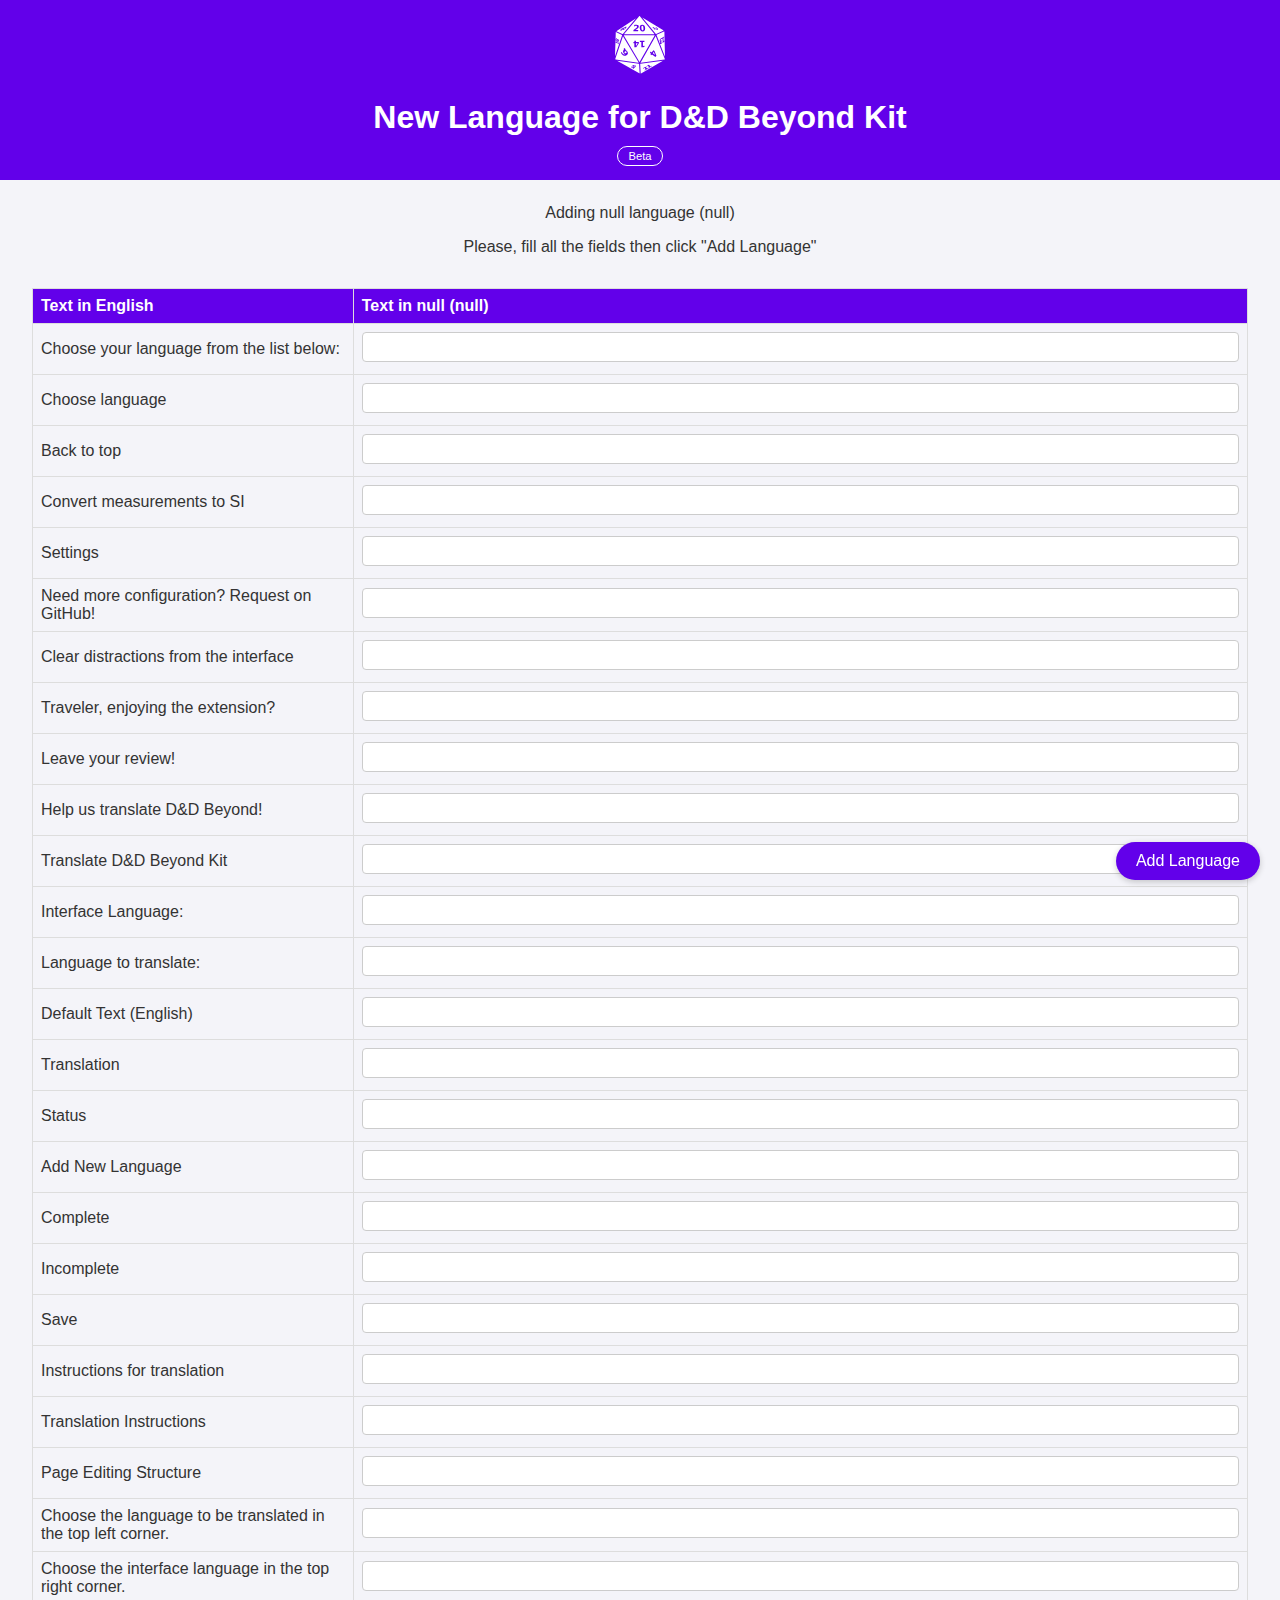
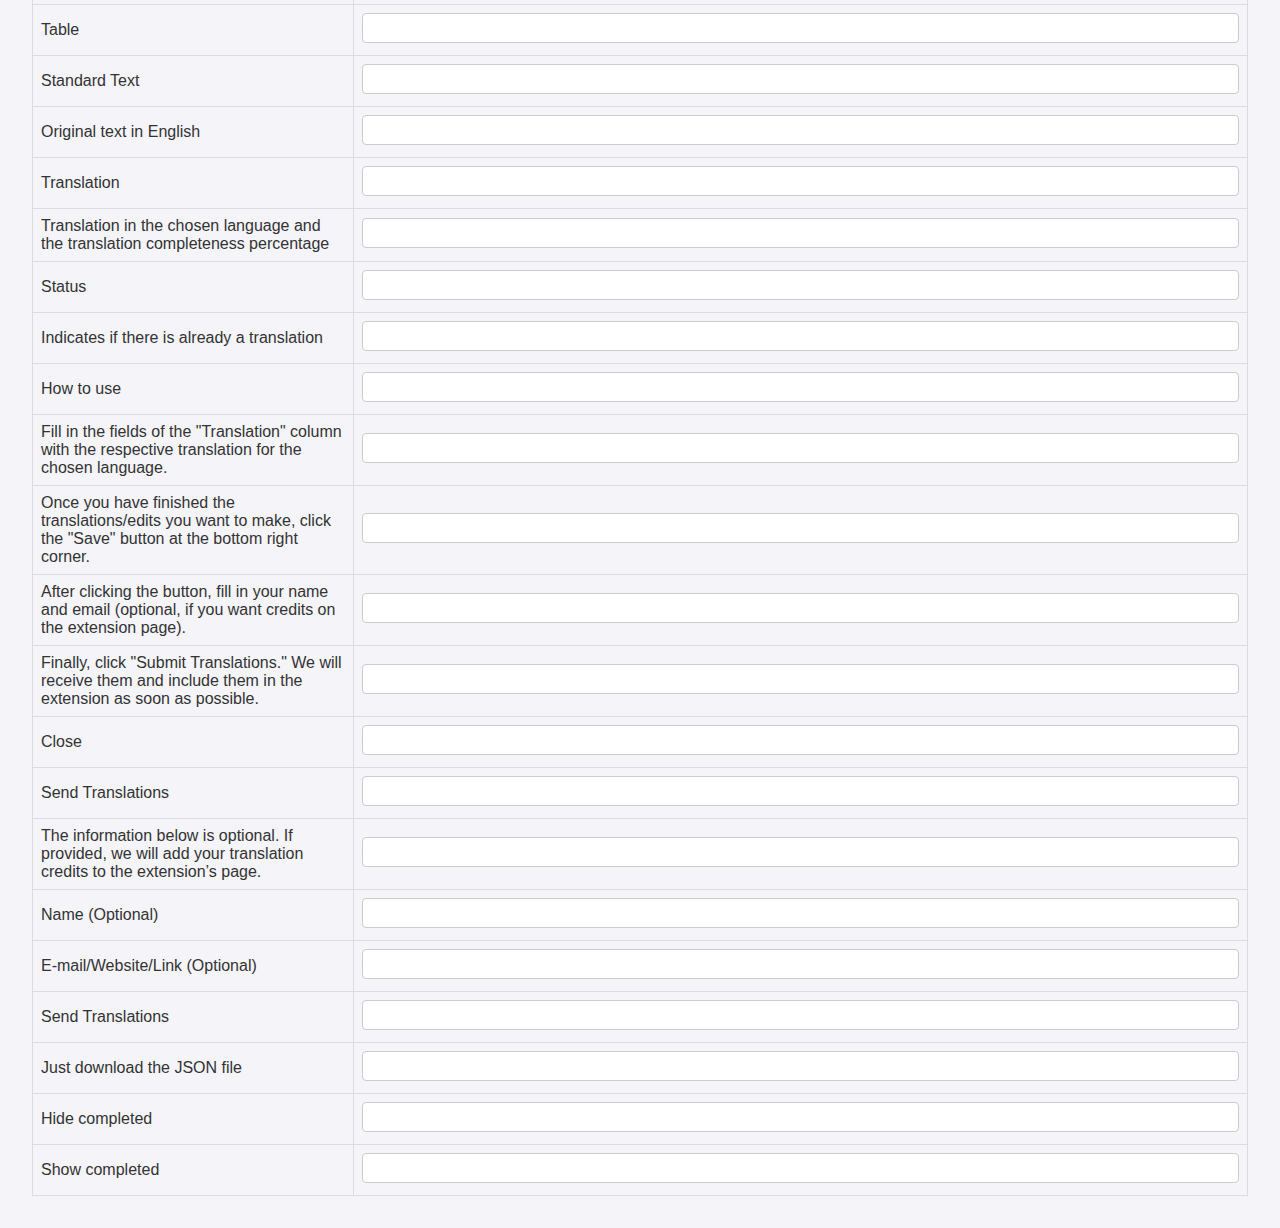
<file: website/translate/new/index.html>
<!DOCTYPE html>
<html lang="en">

<head>
  <meta charset="UTF-8">
  <meta name="viewport" content="width=device-width, initial-scale=1.0">
  <title>New Language for D&D Beyond Kit</title>
  <link rel="shortcut icon" href="/favicon.png" type="image/x-icon">

  <style>
    body {
      font-family: Arial, sans-serif;
      margin: 0;
      padding: 0;
      background-color: #f4f4f9;
      color: #333;
    }

    header {
      background-color: #6200ea;
      color: #fff;
      padding: 1em;
      text-align: center;
    }

    header svg {
      width: 50px;
      cursor: pointer;
    }

    header h1 {
      margin-bottom: .6rem;
    }

    header span {
      font-size: 0.7em;
      border-radius: 20px;
      padding: 3px 10px;
      border: 1px solid #fff;
      cursor: pointer;
    }

    main {
      padding: 0.5em 2em 2em 2em;
    }

    select,
    button {
      padding: 0.5em;
      margin: 0.5em 0;
      font-size: 1em;
    }

    table {
      width: 100%;
      border-collapse: collapse;
      margin-top: 2em;
      table-layout: fixed;
    }

    table,
    th,
    td {
      border: 1px solid #ddd;
    }

    th,
    td {
      padding: 0.5em;
      text-align: left;
    }

    th {
      background-color: #6200ea;
      color: white;
      user-select: none;
    }

    textarea {
      width: 100%;
      padding: 0.5em;
      border: 1px solid #ccc;
      border-radius: 4px;
      font-size: 1em;
      box-sizing: border-box;
      resize: none;
      overflow: hidden;
      min-height: 30px;
    }

    input {
      padding: 0.5em;
      border: 1px solid #ccc;
      border-radius: 4px;
      font-size: 1em;
      box-sizing: border-box;
      resize: none;
      overflow: hidden;
      min-height: 30px;
      margin-bottom: 10px;
    }

    textarea:focus,
    input:focus {
      outline: none;
      border-color: #6200ea;
      box-shadow: 0 0 3px #6200ea;
    }

    .status-complete {
      color: #1bb10e;
      background-color: #cdffc8;
      font-weight: bold;
      text-align: center;
    }

    .status-incomplete {
      color: #c00010;
      background-color: #ffe2e3;
      font-weight: bold;
      text-align: center;
    }

    .translations-area {
      display: flex;
      align-items: center;
      justify-content: space-between;
    }

    .popup {
      display: none;
      position: fixed;
      top: 50%;
      left: 50%;
      transform: translate(-50%, -50%);
      width: 50%;
      padding: 20px;
      background-color: white;
      border-radius: 10px;
      box-shadow: 0 0 10px rgba(0, 0, 0, 0.1);
      z-index: 100;
      line-height: 130%;
    }

    .popup h2 {
      text-align: center;
    }

    .popup .close-area {
      display: flex;
      align-items: center;
      justify-content: center;
    }

    .popup button {
      padding: 10px 20px;
      background-color: #6200ea;
      color: white;
      border: none;
      border-radius: 5px;
      cursor: pointer;
    }

    .popup a {
      text-decoration: none;
      color: #281e35;
      cursor: pointer;
      font-size: 0.7rem;
    }

    #overlay {
      position: fixed;
      top: 0;
      left: 0;
      width: 100%;
      height: 100%;
      background-color: rgba(0, 0, 0, 0.5);
      display: none;
    }

    #floatingButton {
      position: fixed;
      bottom: 20px;
      right: 20px;
      border-radius: 30px;
      background-color: #6200ea;
      color: white;
      padding: 10px 20px;
      cursor: pointer;
      z-index: 1000;
      box-shadow: 0 2px 6px rgba(0, 0, 0, 0.2);
      transition: all ease .3s;
    }

    #floatingButton:hover {
      background-color: #791aff;
      transform: translate(0, -3px);
    }

    p {
      text-align: center;
    }
  </style>
</head>

<body>
  <header>
    <div onclick="window.open('https:\/\/dnd-beyond-kit.hoffmann.io', '_blank')">
      <svg version="1.1" viewBox="0 0 272.33 313.39" xmlns="http://www.w3.org/2000/svg">
        <title>Twenty-Sided Dice</title>
        <g transform="translate(-246.69 -375.67)">
          <path
            d="m379.93 375.67c-0.57042 0.0194-1.2261 0.22811-1.5854 0.73174l-80.673 96.527c-1.3425 1.6806-1.4331 2.0557 0.3659 2.0732l161.59-0.42695c2.2208-0.18146 2.2305-0.0702 0.79265-1.9513l-79.271-96.527c-0.16389-0.25521-0.64874-0.44097-1.2196-0.42694zm15.488 8.5979 72.746 88.478c0.97444 1.1817 1.2119 1.2488 2.927 0.42695l38.355-17.562c2.5123-1.1339 2.1642-1.3661 0.48784-2.5002l-114.52-68.843zm-33.964 3.2317c-0.034-0.0722-0.6255 0.36995-1.9513 1.2806l-105.61 69.514 33.05 15c1.7241 0.56842 2.2392 0.59885 3.3536-0.79279l69.697-83.234c0.98238-1.1366 1.4962-1.6962 1.4634-1.7684zm33.416 35.245c4.6684 2e-4 8.4059 1.6096 11.159 4.8173 2.7517 3.1917 4.3047 7.7518 4.6954 13.659 0.3892 5.8913-0.59833 10.451-2.927 13.659-2.3298 3.1917-5.8196 4.7562-10.488 4.7562-4.6846 0-8.4072-1.5645-11.159-4.7562-2.7527-3.2077-4.3057-7.7676-4.6952-13.659-0.3907-5.9071 0.59706-10.467 2.9269-13.659 2.3287-3.2077 5.8034-4.8171 10.488-4.8173zm-30.672 0.36587c4.2558 2e-4 7.4467 0.93134 9.5125 2.805 2.0817 1.8738 2.8256 4.4546 2.3171 7.8051-0.29394 1.9374-1.0612 3.7439-2.3171 5.4271-1.2535 1.6674-3.683 3.9578-7.3173 6.7684l-8.5977 6.6466h15.61l-0.97563 6.7075h-25.854l1.0366-6.7075 14.696-11.464c1.3181-1.048 2.3411-2.0485 3.0488-3.0489 0.70753-1.0004 1.1165-2.091 1.2804-3.1708 0.25311-1.6674-0.0642-3.0083-1.0364-4.0245-0.95756-1.0162-2.4107-1.5243-4.2686-1.5245-1.4292 1.9e-4 -3.0242 0.35649-4.8173 0.97563-1.7907 0.60354-3.7333 1.4763-5.8539 2.683l1.1587-7.8051c2.1679-0.68277 4.272-1.1751 6.3417-1.5243 2.072-0.36527 4.0994-0.5487 6.0366-0.5489zm31.099 5.9149c-1.9691 0-3.3036 0.91787-4.0246 2.7439-0.72196 1.8104-0.9647 4.9443-0.67069 9.3905 0.29703 4.494 0.92682 7.6096 1.8902 9.4516 0.96343 1.842 2.4214 2.805 4.3905 2.805 1.9532 0 3.3047-0.96294 4.0245-2.805 0.71981-1.842 0.96786-4.9576 0.67083-9.4516-0.29409-4.4462-0.92926-7.5801-1.8904-9.3905-0.94639-1.826-2.4214-2.7439-4.3903-2.7439zm-87.686 4.9391c0.84542 0 1.4391 0.2117 1.7073 0.67083 0.5305 0.91321-0.14034 2.6937-1.9512 5.4269-1.8165 2.7429-3.9027 5.0749-6.2807 6.9514-2.3843 1.8715-5.0217 3.2797-7.8661 4.2075-1.8448 0.60178-3.1177 0.75963-3.8414 0.42674-0.73034-0.33796-0.89867-1.1819-0.48785-2.4391-1.3742 1.4533-2.8096 2.714-4.3295 3.7197-1.5197 1.0055-3.068 1.7864-4.6952 2.3171-2.4218 0.78989-3.8802 0.73232-4.2684-0.18341-0.38855-0.91514 0.30804-2.6709 2.0121-5.2441 1.6916-2.5542 3.5833-4.7209 5.732-6.4636 2.1357-1.7386 4.4561-2.9866 6.8905-3.7806 1.6271-0.53074 2.7625-0.67044 3.4147-0.36586 0.6584 0.29504 0.81134 1.0236 0.48777 2.1341 1.4869-1.6081 3.0585-2.9626 4.7563-4.0854 1.6912-1.128 3.4599-2.0202 5.3049-2.6221 1.4223-0.46382 2.5694-0.6683 3.4147-0.67065zm162.75 1.4634c1.4516 1.2147 2.7929 2.4709 4.0245 3.6586 1.2409 1.1877 2.3675 2.3335 3.3536 3.4758 2.1663 2.5094 3.3182 4.4606 3.4148 5.8538 0.10532 1.4026-0.83845 2.1208-2.8051 2.1341-1.1369 0-2.4662-0.33132-3.9634-0.91457-1.488-0.58323-3.852-1.7784-7.1344-3.6586l-7.8051-4.4515 7.9882 9.2077-3.9636 0.0605-13.171-15.244 3.9635-0.0605 13.354 7.6223c1.2054 0.67924 2.2397 1.2006 3.1099 1.5243 0.87015 0.32392 1.6224 0.49211 2.256 0.48782 0.97856 0 1.4409-0.36782 1.4636-1.0365 0.031-0.65954-0.39577-1.5265-1.3415-2.6221-0.7275-0.84257-1.6986-1.8055-2.927-2.805-1.2191-0.99944-2.6959-2.0332-4.3904-3.1708l4.5735-0.0605zm-168.18 4.0856c-0.4525 0.0429-1.0636 0.13658-1.7685 0.36586-1.422 0.46383-2.6816 1.1107-3.7806 1.8902-1.1116 0.78381-2.015 1.6746-2.683 2.683-0.67418 1.018-0.82079 1.7122-0.42675 2.0123 0.39377 0.30011 1.3345 0.2158 2.7439-0.24392 1.4094-0.45972 2.6627-1.097 3.7806-1.8904 1.1053-0.78889 2.0089-1.7259 2.683-2.7439 0.66799-1.0084 0.81421-1.6565 0.42692-1.9513-0.20018-0.14441-0.52328-0.16392-0.97555-0.12101zm-13.232 4.6343c-0.36241 0.0274-0.83235 0.11897-1.4025 0.3048-1.1403 0.37209-2.1409 0.92723-3.0488 1.5854-0.92102 0.66246-1.6946 1.4081-2.2564 2.2563-0.57423 0.86714-0.72974 1.4367-0.42677 1.7074 0.30907 0.26128 1.0676 0.18537 2.1953-0.18342 1.1403-0.37192 2.1278-0.86207 3.0488-1.5245 0.92705-0.67184 1.6818-1.45 2.256-2.3171 0.56186-0.84823 0.73614-1.385 0.42699-1.6463-0.15414-0.13069-0.43048-0.21055-0.79272-0.18343zm226.1 15.61c-0.32817 0.0235-0.84598 0.21231-1.6463 0.5487l-39.391 17.988c-1.3986 0.63494-1.3106 1.4906-0.79271 2.5611l45.794 116.16-3.2927-135.31c-0.1015-1.4797-0.12292-1.9905-0.67092-1.9513zm-264.15 3.5976-4.2074 131.65 38.782-113.91c0.57289-1.6822 0.55941-1.7673-0.60982-2.3171l-33.964-15.427zm210.86 17.074-165.25 0.42695c-2.3616-0.0351-2.2638-0.0331-1.0975 1.8902l83.905 141.53c1.417 2.1597 1.2654 2.0918 2.744-0.121l80.612-141.77c0.70556-1.1261 1.2108-1.914-0.91475-1.9513zm6.5856 3.7197c-0.15225 0.0645-0.31859 0.63826-0.79265 1.5244l-81.161 142.81c-0.88551 1.5076-1.0961 2.0479 1.0366 1.7074l128.85-17.744c2.0434-0.46654 1.9814-1.1973 1.2807-3.2319l-48.599-123.48c-0.3215-1.1829-0.45694-1.6494-0.60972-1.5854zm-178.18 1.3415c-0.15801 0.11311-0.30011 0.71495-0.60981 1.5854l-41.16 121.16c-0.70087 2.5741-0.78013 3.5412 1.8293 4.0245l123.11 17.805c2.328 0.34987 2.0303-0.82265 1.4634-1.9513l-83.783-141.35c-0.52732-1.0678-0.69637-1.394-0.85367-1.2804zm224.03 1.5854 0.24391 5.061-4.1464 2.683 0.97555 18.354 4.1464-4.0856 0.30503 5.0002-4.2075 4.0245-4.4513 2.866-1.2196-23.354-1.9512 1.2195 0.0602 1.4635c-0.91317-0.12686-1.8031-0.0703-2.683 0.12101-0.88743 0.21015-1.724 0.56568-2.5611 1.0976-1.2436 0.79027-2.1813 1.7144-2.8049 2.805-0.63176 1.0958-0.91849 2.281-0.85375 3.5367 0.0658 1.2939 0.44182 2.0305 1.1586 2.2563 0.70919 0.24352 1.7242-0.0194 3.0488-0.85369l1.8905-1.2196 0.24384 4.7563-1.9512 1.2195c-1.1785 0.74872-2.0744 1.6235-2.6221 2.5611-0.54699 0.95007-0.79243 1.9911-0.73179 3.1708 0.0562 1.0908 0.3842 1.7723 0.97555 2.0122 0.59166 0.23979 1.4151 0.0409 2.4391-0.60978 0.75595-0.4802 1.4979-1.1331 2.2564-1.8902 0.75843-0.75709 1.5188-1.6166 2.2561-2.6221l0.24385 5.366c-0.9055 0.99476-1.7829 1.8406-2.683 2.6221-0.89994 0.7813-1.805 1.4545-2.683 2.0122-2.3651 1.5029-4.1328 2.0594-5.366 1.5854-1.2406-0.45601-1.9478-1.8939-2.0732-4.3293-0.0854-1.6617 0.10353-3.2126 0.60975-4.6343 0.50655-1.4092 1.3032-2.7133 2.3782-3.8417-1.2528 0.28527-2.2296 0.0352-2.9268-0.79261-0.70485-0.80978-1.0614-2.1345-1.1587-4.0245-0.14439-2.8159 0.40147-5.3949 1.7073-7.7442 1.3066-2.3367 3.3262-4.3531 5.9758-6.0367 0.93466-0.59397 1.8498-1.1054 2.8049-1.4634 0.19534-0.076 0.41248-0.11706 0.60981-0.18342l0.0602-0.0605 12.683-8.049zm-259.82 9.8783c0.6217-0.0409 1.2735 0.16196 2.0122 0.60977 1.6284 0.98637 2.8197 2.836 3.5366 5.5488 0.0451 0.17173 0.0817 0.3725 0.12099 0.5489l0.24385-3.2319 8.7808 5.3052-0.36589 4.4512-2.8658-1.7074-1.2807 15.976 2.988 0.60977-0.30494 4.3295-3.049-0.54889-3.0489-1.8902 1.6466-20.366-2.5002-1.4635c0.37493 2.3359 0.49744 5.0261 0.24393 8.1099-0.33681 4.0977-1.1451 6.9526-2.378 8.6588-1.2394 1.714-2.7548 2.0163-4.5734 0.91477-0.57615-0.34909-1.118-0.77466-1.6462-1.2806-0.52827-0.50597-1.083-1.0919-1.5855-1.7682l0.36598-4.5734c0.49047 0.82051 1.0125 1.4951 1.4634 2.0124 0.44989 0.52841 0.89392 0.94832 1.3415 1.2196 0.96238 0.58284 1.7534 0.49385 2.3781-0.24391 0.62368-0.72666 1.0198-2.1187 1.2806-4.1465-0.41408 0.31882-0.828 0.48294-1.2806 0.48781-0.45377 0.0195-0.95423-0.1191-1.4635-0.42694-1.2814-0.77604-2.2046-2.1269-2.8658-4.0854-0.6672-1.962-0.92951-4.1824-0.73179-6.5856 0.21841-2.6578 0.8188-4.5363 1.8293-5.6099 0.50488-0.53134 1.0855-0.81174 1.7074-0.8537zm0.91444 4.4513c-0.22727 0.0506-0.44006 0.21267-0.60957 0.48781-0.34553 0.55805-0.55148 1.5372-0.67076 2.988-0.1191 1.4508-0.1033 2.644 0.12101 3.5367 0.21967 0.90032 0.6488 1.5446 1.2196 1.8902 0.56497 0.34246 0.99584 0.19319 1.3414-0.36585 0.33901-0.55027 0.55149-1.537 0.67067-2.9878 0.1191-1.4508 0.0976-2.6364-0.12101-3.5367-0.22617-0.89271-0.59341-1.4871-1.1585-1.8293-0.28544-0.17369-0.56527-0.23417-0.79287-0.18344zm96.832 9.0246h8.6588v6.4636h15.793v7.8662l-14.269 21.22h-10.183v-22.44h-5.061v-6.6466h5.061v-6.4636zm30.001 0h24.818v6.3417h-8.049v22.989l8.2928-1.7074v6.2197l-8.2928 1.7074h-8.72v-29.208h-8.049v-6.3417zm-21.342 13.11v14.939l10.061-14.939h-10.061zm-61.282 26.891 5.7319 7.8051-2.683 1.7684c0.4139 0.0937 0.79707 0.16391 1.2195 0.30478 3.3674 1.1358 6.4656 3.6471 9.2686 7.4392 3.0894 4.18 4.3354 8.1296 3.7195 11.952-0.63811 3.8155-3.1154 7.1327-7.3782 9.9394-4.369 2.8766-8.7658 3.8362-13.232 2.805-4.4888-1.0379-8.4402-3.9295-11.891-8.5979-1.0935-1.4795-2.0861-2.9336-2.9269-4.4513-0.84098-1.5177-1.5645-3.0819-2.1952-4.6954l4.8782-3.2317c0.47722 1.7144 1.0633 3.2645 1.7073 4.6343 0.63193 1.3776 1.3458 2.6315 2.1952 3.7806 1.8261 2.4705 3.8229 4.0017 5.9758 4.6343 2.141 0.64041 4.3787 0.37797 6.7684-0.85366-1.2792-0.56706-2.4357-1.3368-3.5366-2.2563-1.1127-0.91164-2.1437-2.0465-3.1097-3.3537-2.4314-3.2895-3.6328-6.4597-3.5368-9.5125 0.0856-3.0672 1.4011-5.4474 3.9635-7.1345 0.70856-0.46635 1.4526-0.81816 2.1951-1.0976l-3.9634-5.366 6.8295-4.5123zm155.61 11.281 6.6464 5.1221 10.61 24.879-5.305 7.866-19.147-14.635-2.6221 3.9026-5.6709-4.3293 2.683-3.9636-5.549-4.2074 4.5734-6.7075 5.4879 4.2684 8.293-12.195zm-151.04 6.1586c-1.033 0.0683-2.1326 0.5167-3.2928 1.2806-1.5468 1.0184-2.396 2.1158-2.6219 3.3537-0.24861 1.2314 0.13655 2.6204 1.2195 4.0856 1.0723 1.4508 2.2768 2.2806 3.5976 2.5 1.2983 0.21288 2.7216-0.20098 4.2684-1.2196 1.547-1.0184 2.4346-2.1224 2.683-3.3536 0.22617-1.2379-0.14829-2.6348-1.2195-4.0856-1.083-1.465-2.2993-2.2871-3.5976-2.5-0.3304-0.0547-0.69232-0.0839-1.0367-0.0604zm153.66 2.6222-5.244 7.744 12.683 9.7564-7.4393-17.5zm-199.58 48.843 120.8 68.539c1.5641 0.94791 1.9296 0.60252 1.7073-1.0366l-2.5611-48.05c-0.0697-1.5507-0.27982-2.1821-1.8901-2.4391l-118.05-17.013zm249.76 0.121-122.63 16.952c-1.618 0.23844-1.3259 1.0328-1.3415 2.1952l2.6221 48.904c0.13476 1.4838 0.0914 2.0158 1.8902 1.0976l119.46-69.149zm-76.771 21.098 8.9637 9.9394 7.0123-4.1464 1.9513 2.1952-18.415 10.915-2.9877 1.7684-18.415 10.915-1.9513-2.1343 7.0124-4.1464-7.1344-7.8051-6.5855 4.8172-1.9513-2.1342 6.5857-4.7562 7.5001-4.4514 9.0247 9.9394 3.9635-2.3782 2.9878-1.7684 3.9636-2.3781-7.0734-7.8051-6.6466 4.8172-1.8901-2.1343 6.5855-4.8171 7.5002-4.4515zm-80.612 1.4635c2.3727 0.10779 4.5151 0.9278 6.5247 2.439 2.2312 1.678 3.1759 3.4877 2.8051 5.488-0.3712 2.0004-2.0271 4.0005-4.9393 5.9759-1.7322 1.1749-3.522 1.9776-5.305 2.5l2.0732 1.5854-4.6954 3.1708-4.1464-3.1098 1.5244-1.0366c-2.597-0.17033-4.9427-1.0198-7.0733-2.6221-0.80232-0.6033-1.5301-1.1899-2.1343-1.8293-0.61204-0.63396-1.1331-1.3134-1.5854-2.0122l3.3539-2.2561c0.35511 0.76466 0.75556 1.4088 1.2195 2.0122 0.47184 0.59791 1.0198 1.1752 1.6463 1.6464 1.3142 0.98833 2.7663 1.4941 4.2684 1.5244 1.5101 0.0247 3.0446-0.46856 4.6954-1.4024-0.92419-0.11621-1.7706-0.30451-2.5612-0.60981-0.79057-0.3053-1.5075-0.70234-2.195-1.2195-1.75-1.3159-2.6206-2.7894-2.6221-4.3295 0.0191-1.5396 0.91928-2.8892 2.6829-4.0855 1.9496-1.3224 4.0987-1.93 6.4636-1.8293zm1.0367 3.6587c-0.92364 0.0685-1.8754 0.4452-2.9269 1.1586-1.0598 0.71884-1.6851 1.418-1.8293 2.0732-0.13663 0.64979 0.20375 1.2489 0.97556 1.8293 0.77179 0.58039 1.5844 0.85639 2.5 0.79272 0.92348-0.0696 1.9283-0.50067 2.9879-1.2195 1.0516-0.71334 1.6241-1.3571 1.7684-2.0122 0.1444-0.65529-0.14241-1.3099-0.9146-1.8904-0.77197-0.58028-1.6374-0.80081-2.5611-0.73164z"
            fill="white" />
        </g>
      </svg>
    </div>
    <h1 id="headerTitle">New Language for D&D Beyond Kit</h1>
    <span onclick="window.open('https:\/\/github.com/TaylorHo/dnd-beyond-kit/discussions/17', '_blank')">Beta</span>
  </header>

  <main>
    <p id="initial-message">Translating</p>
    <p>Please, fill all the fields then click "Add Language"</p>

    <table>
      <thead>
        <tr>
          <th style="width: 25%;">Text in English</th>
          <th id="text-in-language">Text in</th>
        </tr>
      </thead>
      <tbody id="translationTable">
        <!-- Dynamically populated -->
      </tbody>
    </table>

    <div id="sendNewLanguage" class="popup" style="text-align: center;">
      <h2>Send Translations</h2>
      <p>
        The information below is optional. If provided, we will add your translation credits to the extension’s page.
      </p>

      <label for="name">Name (Optional): </label>
      <input type="text" id="name" name="name"><br>

      <label for="email">E-mail/Website/Link (Optional): </label>
      <input type="email" id="email" name="email"><br>

      <button onclick="sendNewLanguage()" style="margin-top: 20px;">Add new Language</button>
    </div>
    <div id="overlay" onclick="closePopUp()"></div>

    <div id="floatingButton">
      Add Language
    </div>
  </main>

  <script>

    let newLanguageEnglish;
    let newLanguageOriginal;

    const allTextsToBeTranslated = [
      // Extension UI - START
      // "D&D Beyond Kit", // Title remains the same for all languages
      "Choose your language from the list below:",
      "Choose language",
      "Back to top",
      "Convert measurements to SI",
      "Settings",
      "Need more configuration? Request on GitHub!",
      "Clear distractions from the interface",
      "Traveler, enjoying the extension?",
      "Leave your review!",
      "Help us translate D&D Beyond!",
      // Extension UI - END

      // Translate Tool - START
      "Translate D&D Beyond Kit",
      "Interface Language:",
      "Language to translate:",
      "Default Text (English)",
      "Translation",
      "Status",
      "Add New Language",
      "Complete",
      "Incomplete",
      "Save",
      "Instructions for translation",
      "Translation Instructions",
      "Page Editing Structure",
      "Choose the language to be translated in the top left corner.",
      "Choose the interface language in the top right corner.",
      "Table",
      "Standard Text",
      "Original text in English",
      "Translation",
      "Translation in the chosen language and the translation completeness percentage",
      "Status",
      "Indicates if there is already a translation",
      "How to use",
      `Fill in the fields of the "Translation" column with the respective translation for the chosen language.`,
      `Once you have finished the translations/edits you want to make, click the "Save" button at the bottom right corner.`,
      `After clicking the button, fill in your name and email (optional, if you want credits on the extension page).`,
      `Finally, click "Submit Translations." We will receive them and include them in the extension as soon as possible.`,
      "Close",
      "Send Translations",
      "The information below is optional. If provided, we will add your translation credits to the extension’s page.",
      "Name (Optional)",
      "E-mail/Website/Link (Optional)",
      "Send Translations",
      "Just download the JSON file",
      "Hide completed",
      "Show completed",
      // Translate Tool - END
    ];

    const renderTranslationTable = (defaultData, translatedData) => {
      translationTable.innerHTML = "";

      const rows = allTextsToBeTranslated.map(text => {
        const row = document.createElement("tr");

        const defaultTextCell = document.createElement("td");
        defaultTextCell.textContent = text;
        row.appendChild(defaultTextCell);

        const translationCell = document.createElement("td");
        const textarea = document.createElement("textarea");
        textarea.value = "";

        // Auto-resize textarea based on content
        textarea.style.height = "auto";
        textarea.style.height = textarea.scrollHeight + "px";

        textarea.addEventListener("input", (e) => {
          e.target.style.height = "auto";
          e.target.style.height = e.target.scrollHeight + "px";
        });

        translationCell.appendChild(textarea);
        row.appendChild(translationCell);

        return row;
      });

      rows.forEach((row) => translationTable.appendChild(row));
    };

    (() => {
      const currentURL = new URL(window.location.href);
      newLanguageEnglish = currentURL.searchParams.get('english');
      newLanguageOriginal = currentURL.searchParams.get('original');
      document.getElementById('initial-message').innerText = `Adding ${newLanguageEnglish} language (${newLanguageOriginal})`;
      document.getElementById('text-in-language').innerText = `Text in ${newLanguageEnglish} (${newLanguageOriginal})`;

      const translationTable = document.getElementById("translationTable");
      renderTranslationTable();
    })();

    document.getElementById('floatingButton').addEventListener('click', function () {
      document.getElementById('sendNewLanguage').style.display = 'block';
      document.getElementById('overlay').style.display = 'block';
    });

    function closePopUp() {
      document.getElementById('sendNewLanguage').style.display = 'none';
      document.getElementById('overlay').style.display = 'none';
    }

    function sendNewLanguage() {
      const user = document.querySelector('input[name="name"]').value;
      const email = document.querySelector('input[name="email"]').value;
      const finalEditedTranslations = {};

      try {

        document.querySelectorAll('tbody tr').forEach((row) => {
          const td = row.querySelectorAll('td');
          const key = td[0].textContent.toLowerCase();
          const value = td[1].querySelector('textarea').value;

          if (value.trim() === '') {
            throw new Error("All fields must be filled to add a new language");
          };

          finalEditedTranslations[key] = value;
        });

        const finalObject = {
          user,
          email,
          translations: finalEditedTranslations,
          lang: `${newLanguageEnglish} (${newLanguageOriginal})`,
        };

        closePopUp();

        // TODO: Improve message to show a success/error toast
        fetch('https://n8n.hoffmann.io/webhook/dnd-beyond-kit-translation', {
          method: 'POST',
          headers: {
            'Content-Type': 'application/json',
          },
          body: JSON.stringify(finalObject),
        }).then(response => {
          alert("Translations sent successfully! Thank you <3");
        }).catch(error => {
          alert("Error sending translations: " + error);
        });
      } catch (error) {
        alert(error);
      }
    }
  </script>
</body>

</html>
</file>
